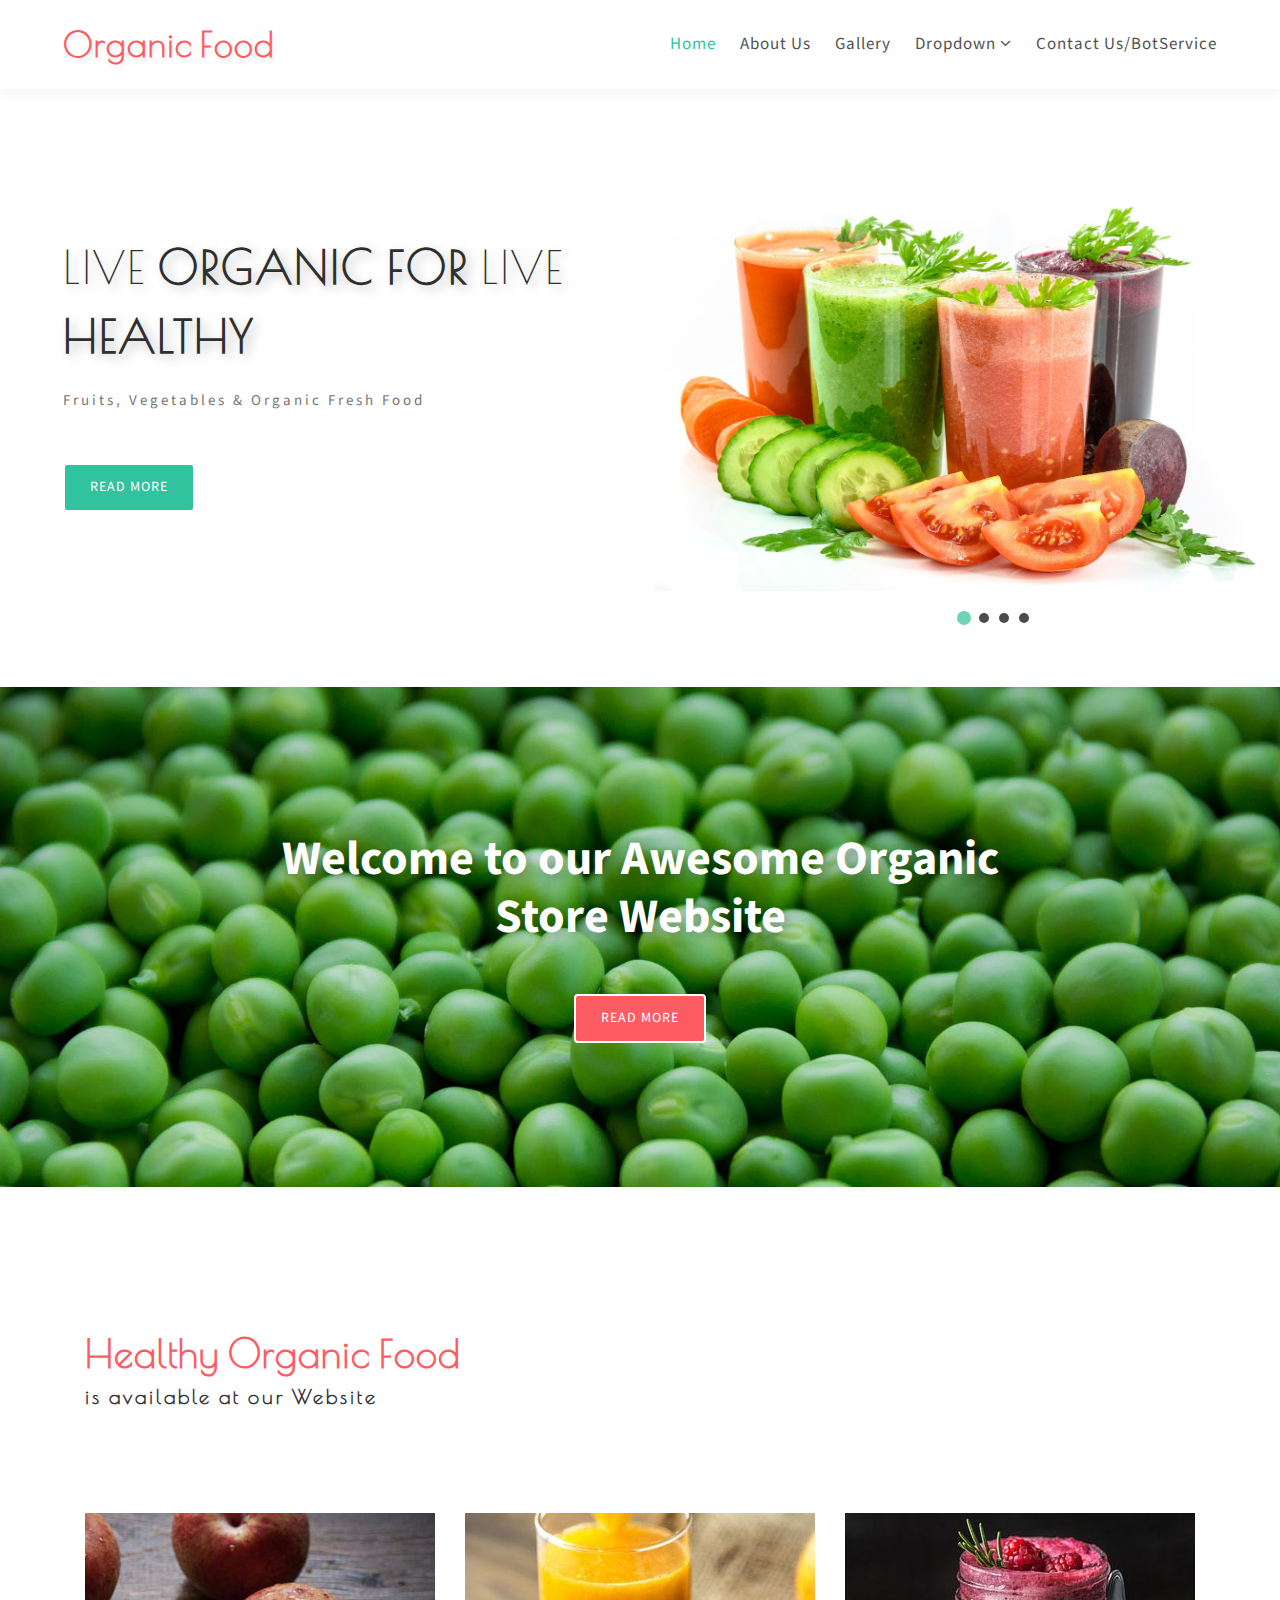
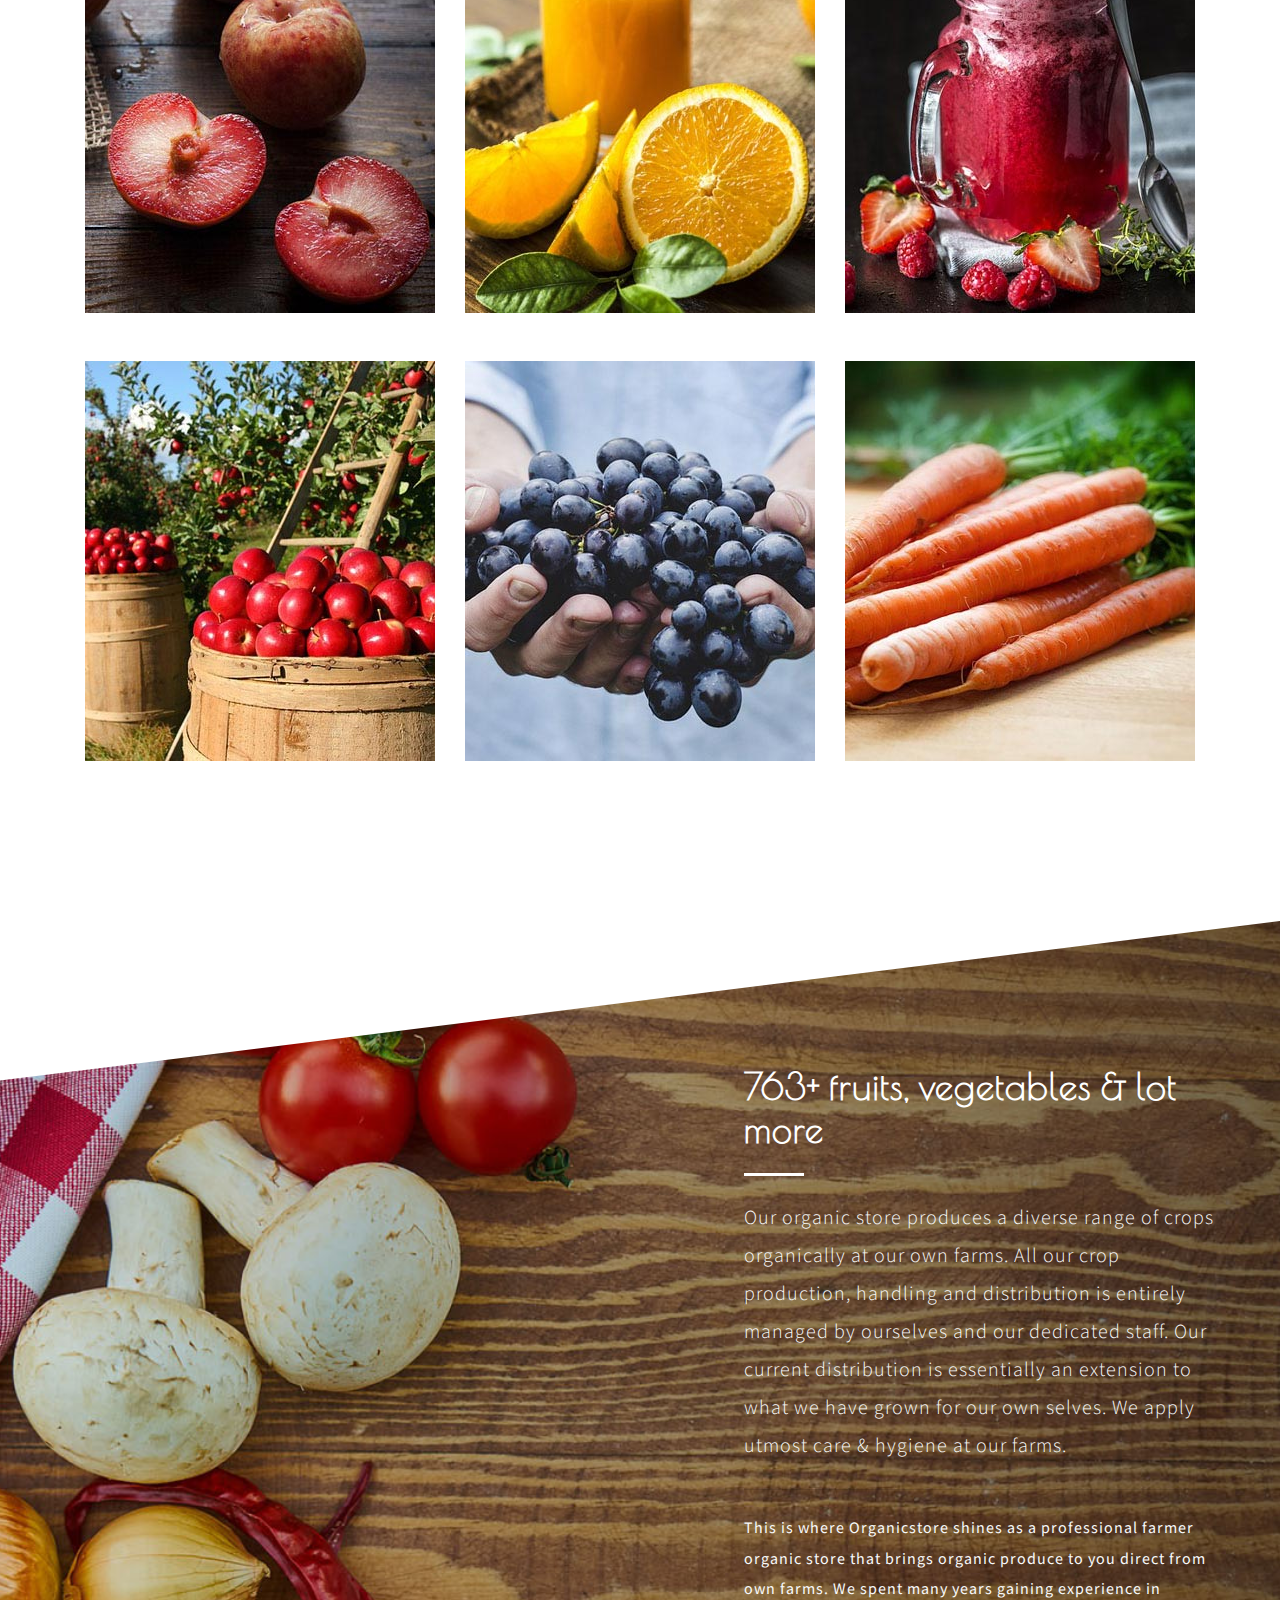
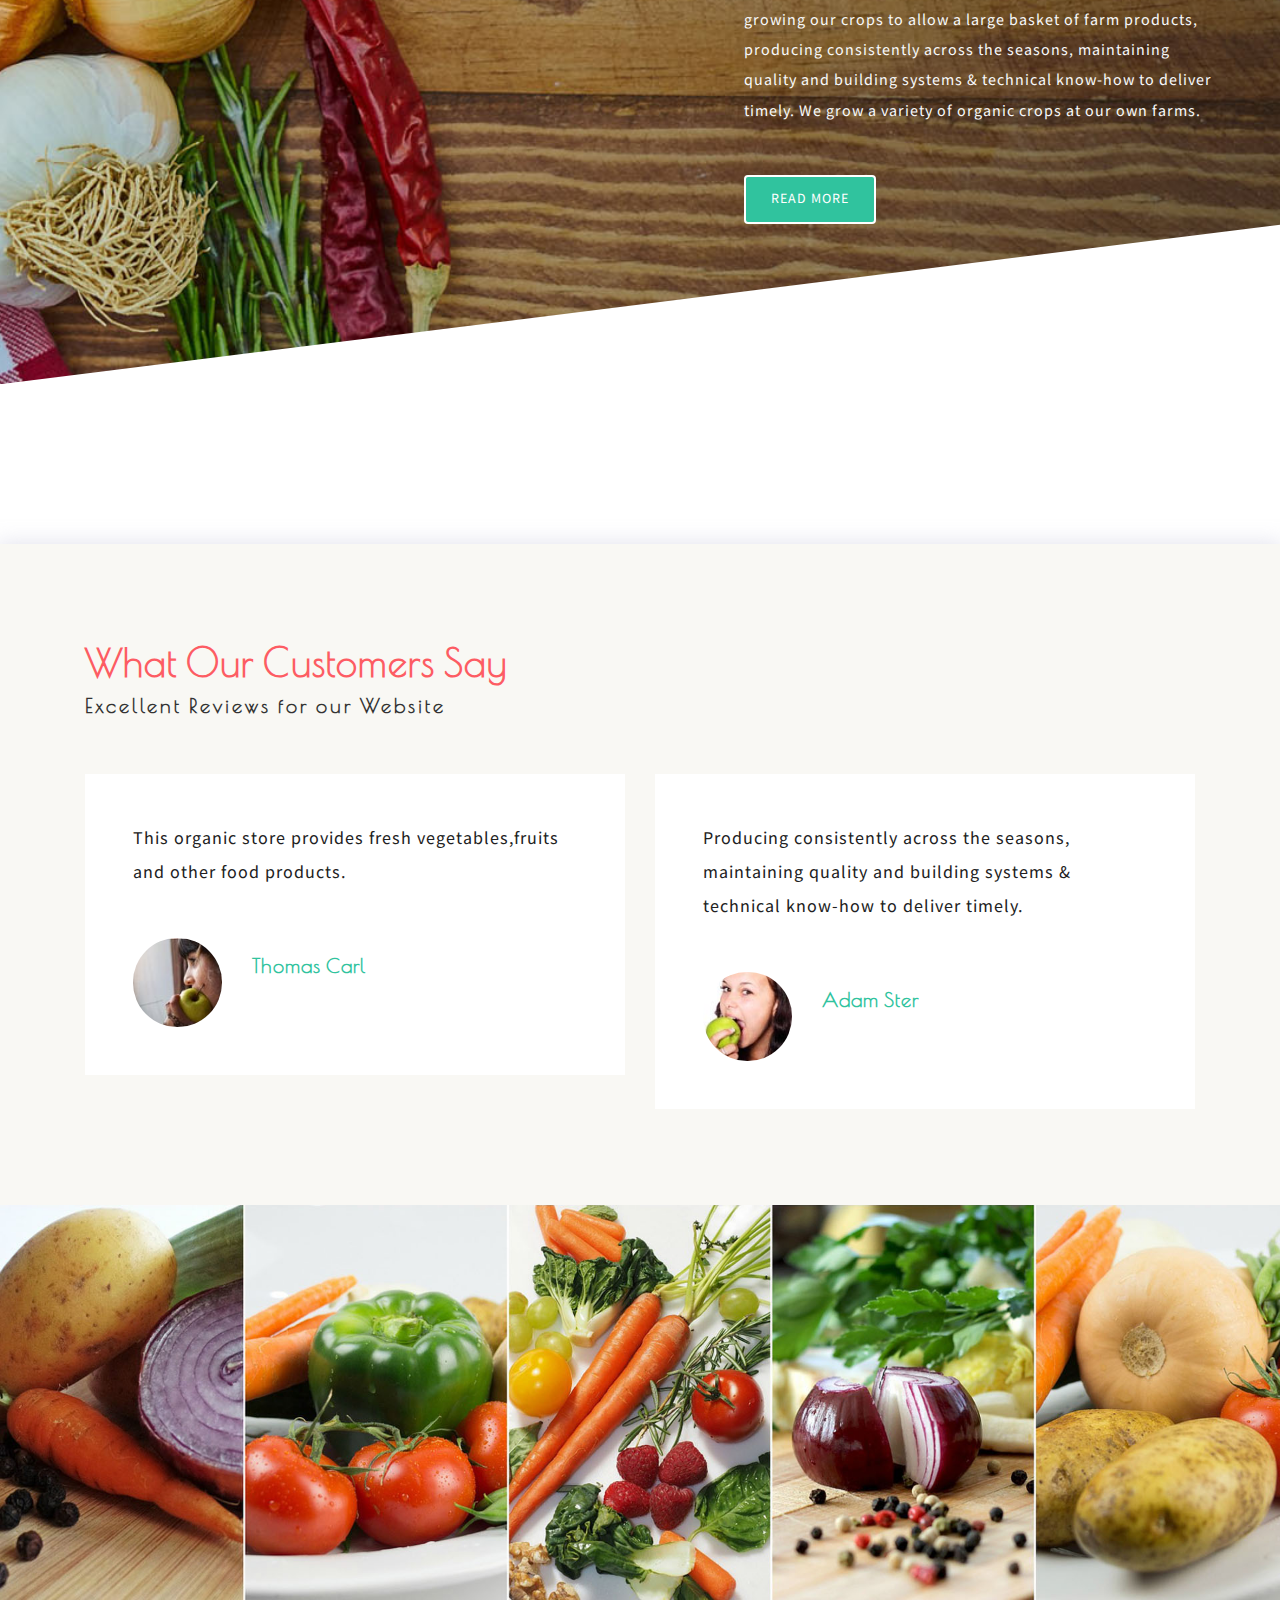
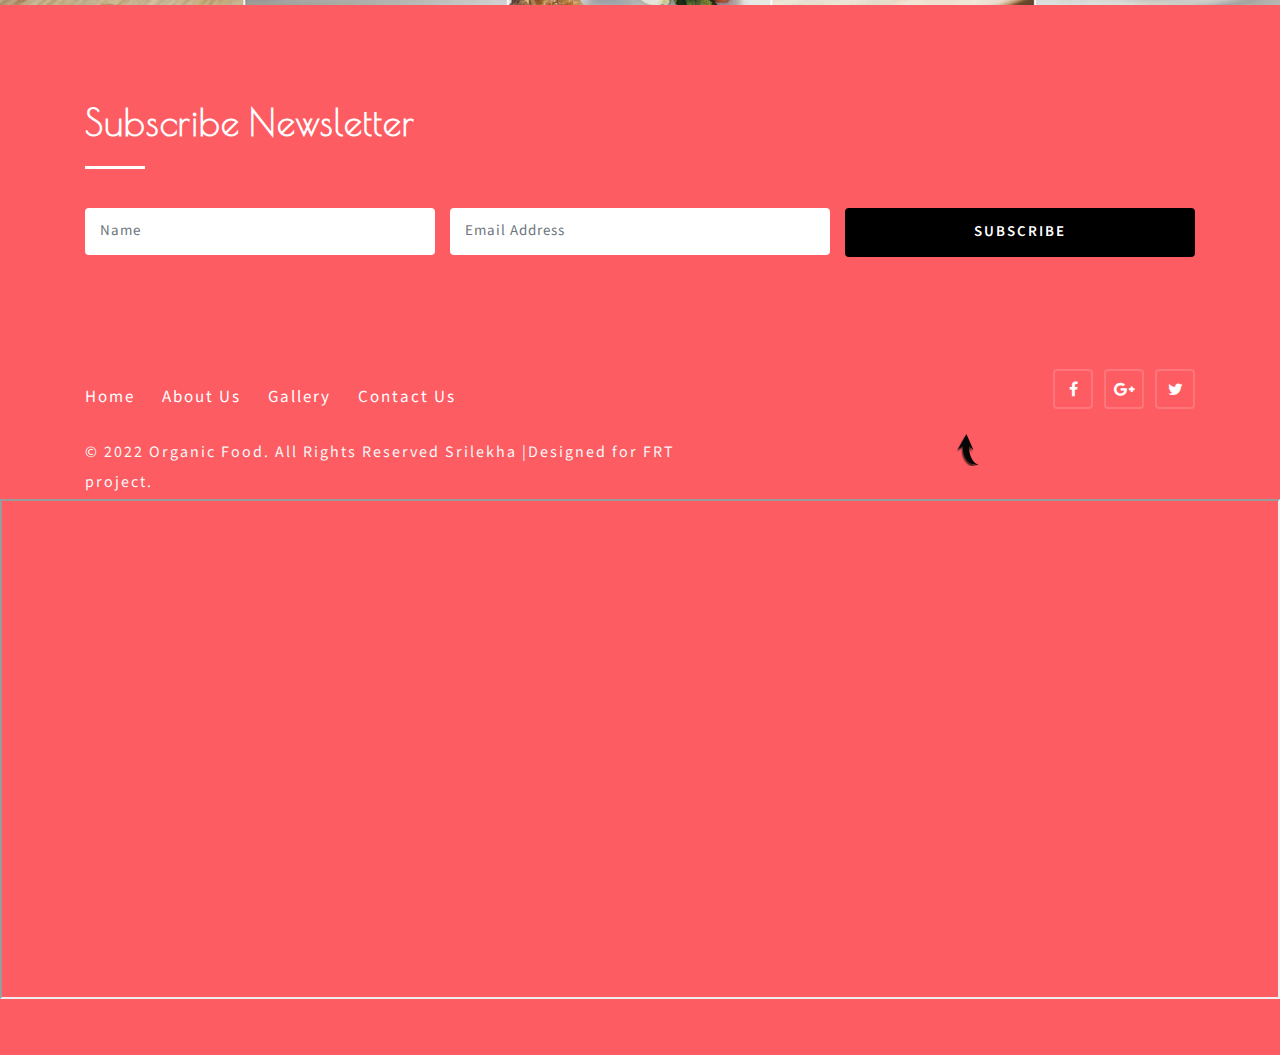
<file: index.html>
<!DOCTYPE html>
<html lang="zxx">

<head>
	<title>Organic Store-Health CO</title>
	<!-- Meta tag Keywords -->
	<meta name="viewport" content="width=device-width, initial-scale=1">
	<meta charset="UTF-8" />
	<meta name="keywords" content="Organic Food Responsive web template, Bootstrap Web Templates, Flat Web Templates, Android Compatible web template, Smartphone Compatible web template, free webdesigns for Nokia, Samsung, LG, SonyEricsson, Motorola web design" />
	<script>
		addEventListener("load", function () {
			setTimeout(hideURLbar, 0);
		}, false);

		function hideURLbar() {
			window.scrollTo(0, 1);
		}
	</script>
	<!-- //Meta tag Keywords -->

	<!-- Custom-Files -->
	<link rel="stylesheet" href="css/bootstrap.css">
	<!-- Bootstrap-Core-CSS -->
	<link href="css/css_slider.css" type="text/css" rel="stylesheet" media="all">
	<!-- banner slider -->
	<link rel="stylesheet" href="css/style.css" type="text/css" media="all" />
	<!-- Style-CSS -->
	<link href="css/font-awesome.min.css" rel="stylesheet">
	<!-- Font-Awesome-Icons-CSS -->
	<!-- //Custom-Files -->

	<!-- Web-Fonts -->
	<link href="//fonts.googleapis.com/css?family=Poiret+One&amp;subset=cyrillic,latin-ext" rel="stylesheet">
	<link href="//fonts.googleapis.com/css?family=Mada:200,300,400,500,600,700,900&amp;subset=arabic" rel="stylesheet">
	<!-- //Web-Fonts -->
</head>

<body>
	<!-- main banner -->
	<div class="main-top" id="home">
		<!-- header -->
		<header>
			<div class="container-fluid">
				<div class="header d-md-flex justify-content-between align-items-center py-sm-4 py-3 px-xl-5 px-lg-3 px-2">
					<!-- logo -->
					<div id="logo">
						<h1><a class="" href="index.html">Organic Food</a></h1>
					</div>
					<!-- //logo -->
					<!-- nav -->
					<div class="nav_w3ls">
						<nav>
							<label for="drop" class="toggle toogle-2">Menu</label>
							<input type="checkbox" id="drop" />
							<ul class="menu">
								<li class="active"><a href="index.html">Home</a></li>
								<li class="mx-lg-4 mx-md-3 my-md-0 my-2"><a href="about.html">About Us</a></li>
								<li><a href="gallery.html">Gallery</a></li>

								<li class="mx-lg-4 mx-md-3 my-md-0 my-2">
									<!-- First Tier Drop Down -->
									<label for="drop-2" class="toggle">Dropdown <span class="fa fa-angle-down" aria-hidden="true"></span>
									</label>
									<a href="#">Dropdown <span class="fa fa-angle-down" aria-hidden="true"></span></a>
									<input type="checkbox" id="drop-2" />
									<ul>
										<li><a href="#best" class="drop-text">Healthy Food</a></li>
										<li><a href="about.html" class="drop-text">Farmers</a></li>
										<li><a href="#testi" class="drop-text">Testimonials</a></li>
										<li><a href="#newsletter" class="drop-text">Newsletter</a></li>
									</ul>
								</li>
								<li><a href="contact.html">Contact Us</a></li>
								<li><a href="Bot.html"> /BotService</a></li>

							</ul>
						</nav>
					</div>
					<!-- //nav -->
				</div>
			</div>
		</header>
		<!-- //header -->

		<!-- banner -->
		<div class="main-w3pvt">
			<div class="container-fluid">
				<div class="row">
					<div class="col-lg-6 style-banner">
						<div class="style-banner-inner">
							<h3 class="font-weight-bold text-uppercase"><span class="font-weight-normal">Live</span> Organic for <span class="font-weight-normal">Live</span>
								Healthy </h3>
							<p class="mt-3">Fruits, Vegetables & Organic Fresh Food</p>
							<a href="about.html" class="btn button-style mt-sm-5 mt-4">Read More</a>
						</div>
					</div>
					<div class="col-lg-6 img-banner-w3 text-center">
						<div class="csslider infinity" id="slider1">
							<input type="radio" name="slides" checked="checked" id="slides_1" />
							<input type="radio" name="slides" id="slides_2" />
							<input type="radio" name="slides" id="slides_3" />
							<input type="radio" name="slides" id="slides_4" />
							<ul class="banner_slide_bg">
								<li>
									<img src="images/1.jpg" alt="" class="img-fluid">
								</li>
								<li>
									<img src="images/2.jpg" alt="" class="img-fluid">
								</li>
								<li>
									<img src="images/3.jpg" alt="" class="img-fluid">
								</li>
								<li>
									<img src="images/4.jpg" alt="" class="img-fluid">
								</li>
							</ul>
							<div class="navigation">
								<div>
									<label for="slides_1"></label>
									<label for="slides_2"></label>
									<label for="slides_3"></label>
									<label for="slides_4"></label>
								</div>
							</div>
						</div>
					</div>
				</div>
			</div>
		</div>
		<!-- //banner -->
	</div>
	<!-- //main -->

	<!-- about -->
	<div class="about py-5">
		<div class="container py-xl-5 py-lg-3">
			<div class="welcome-left text-center py-md-5 py-sm-3">
				<h3>Welcome to our Awesome Organic Store Website</h3>
				<a href="about.html" class="btn button-style button-style-2 mt-sm-5 mt-4">Read More</a>
			</div>
		</div>
	</div>
	<!-- //about -->

	<!-- best food  -->
	<section class="py-5 team-w3ls" id="best">
		<div class="container py-xl-5 py-lg-3">
			<h3 class="title-w3 pt-sm-5 mb-5 text-wh font-weight-bold">Healthy Organic Food
				<span>is available at our Website</span></h3>
			<div class="d-flex team-w3ls-row pt-xl-5 pt-md-3">
				<div class="col-lg-4 col-sm-6">
					<div class="box20">
						<img src="images/d1.jpg" alt="" class="img-fluid" />
						<div class="box-content">
							<h3 class="title">Plums</h3>
							<span class="post">Organic Food</span>
						</div>
					</div>
				</div>
				<div class="col-lg-4 col-sm-6 my-sm-0 my-4">
					<div class="box20 active">
						<img src="images/d6.jpg" alt="" class="img-fluid" />
						<div class="box-content active">
							<h3 class="title">Oranges</h3>
							<span class="post">Organic Food</span>
						</div>
					</div>
				</div>
				<div class="col-lg-4 col-sm-6 mt-lg-0 mt-sm-4 mx-auto">
					<div class="box20">
						<img src="images/d5.jpg" alt="" class="img-fluid" />
						<div class="box-content">
							<h3 class="title">Berries</h3>
							<span class="post">Organic Food</span>
						</div>
					</div>
				</div>
			</div>
			<div class="d-flex team-w3ls-row pt-lg-5 mt-lg-0 mt-4">
				<div class="col-lg-4 col-sm-6">
					<div class="box20">
						<img src="images/d4.jpg" alt="" class="img-fluid" />
						<div class="box-content">
							<h3 class="title">Apples</h3>
							<span class="post">Organic Food</span>
						</div>
					</div>
				</div>
				<div class="col-lg-4 col-sm-6 mt-sm-0 mt-4">
					<div class="box20">
						<img src="images/d3.jpg" alt="" class="img-fluid" />
						<div class="box-content">
							<h3 class="title">Grapes</h3>
							<span class="post">Organic Food</span>
						</div>
					</div>
				</div>
				<div class="col-lg-4 col-sm-6 mt-lg-0 mt-4 mx-auto">
					<div class="box20">
						<img src="images/d2.jpg" alt="" class="img-fluid" />
						<div class="box-content">
							<h3 class="title">Carrots</h3>
							<span class="post">Organic Food</span>
						</div>
					</div>
				</div>
			</div>
		</div>
	</section>
	<!-- //best food  -->

	<!-- middle -->
	<section class="what-w3ls">
		<div class="container-fluid py-xl-5 py-lg-3">
			<div class="offset-xl-7 offset-lg-6 offset-md-4 offset-sm-2">
				<div class="grids-whtas pr-xl-5">
					<h3 class="tittle text-wh mb-5 font-weight-bold">763+ fruits, vegetables & lot more</h3>
					<p class="lead text-li">Our organic store produces a diverse range of crops organically at our own farms. 
						All our crop production, handling and distribution is entirely managed by ourselves and our dedicated staff. 
						Our current distribution is essentially an extension to what we have grown for our own selves.
						We apply utmost care & hygiene at our farms. 
					</p>
					<hr class="my-4">
					<p class="text-li">This is where Organicstore shines as a professional farmer organic store that brings organic produce to you direct from own farms. 
						We spent many years gaining experience in growing our crops to allow a large basket of farm products,
						 producing consistently across the seasons, maintaining quality and building systems & technical know-how to deliver timely. 
						 We grow a variety of organic crops at our own farms.

						
						</p>
					<a href="about.html" class="btn button-style mt-sm-5 mt-4">Read More</a>
				</div>
			</div>
		</div>
	</section>
	<!-- //middle -->

	<!-- testimonials -->
	<div class="testimonials py-5" id="testi">
		<div class="container py-xl-5 py-lg-3">
			<h3 class="title-w3 mb-5 text-wh font-weight-bold">What Our Customers Say
				<span>Excellent Reviews for our Website</span>
			</h3>
			<div class="carousel-inner">
				<div class="row">
					<div class="col-lg-6 w3_testimonials_grid">
						<div class="bg-wh p-sm-5 p-4">
							<p class="sub-test-w3ls">This organic store provides fresh vegetables,fruits and other food products.

							</p>
							<div class="row mt-5">
								<div class="col-3 testi-img-res">
									<img src="images/te1.jpg" alt=" " class="img-fluid" />
								</div>
								<div class="col-9 w3_testi_grid mt-xl-3 mt-lg-2 mt-md-4 mt-2">
									<h5 class="mb-2">Thomas Carl</h5>
								</div>
							</div>
						</div>
					</div>
					<div class="col-lg-6 w3_testimonials_grid mt-lg-0 mt-4">
						<div class="bg-wh p-sm-5 p-4">
							<p class="sub-test-w3ls">Producing consistently across the seasons, maintaining quality and building systems & technical know-how to deliver timely.

							</p>
							<div class="row mt-5">
								<div class="col-3 testi-img-res">
									<img src="images/te2.jpg" alt=" " class="img-fluid" />
								</div>
								<div class="col-9 w3_testi_grid  mt-xl-3 mt-lg-2 mt-md-4 mt-2">
									<h5 class="mb-2">Adam Ster</h5>
								</div>
							</div>
						</div>
					</div>
				</div>
			</div>
		</div>
	</div>
	<!-- //testimonials -->

	<!-- slides images -->
	<div class="slide-imaes">

	</div>
	<!-- //slides images -->

	<!-- footer -->
	<footer class="py-5">
		<div class="container pt-xl-5 pt-lg-3">
			<!-- newsletter -->
			<div class="newsletter_right_w3w3pvt-lau pb-md-5 pb-3" id="newsletter">
				<h2 class="tittle text-wh mb-5 font-weight-bold">Subscribe Newsletter</h2>
				<div class="n-right-w3ls pt-3">
					<form action="#" method="post">
						<div class="row">
							<div class="col-md-4 form-group">
								<input class="form-control" type="text" name="Name" placeholder="Name" required="">
							</div>
							<div class="col-md-4 form-group px-md-0">
								<input class="form-control" type="email" name="Email" placeholder="Email Address" required="">
							</div>
							<div class="col-md-4 form-group mt-md-0 mt-3">
								<button class="form-control btn text-uppercase" type="submit">Subscribe</button>
							</div>
						</div>
					</form>
				</div>
			</div>
			<!-- //newsletter -->
			<!-- footer bottom -->
			<div class="row pt-xl-5 pt-lg-3">
				<!-- button -->
				<div class="col-lg-5 col-md-7 w3l-footer mt-lg-3 text-md-left text-center">
					<ul class="list-unstyled footer-nav-wthree">
						<li class="mr-4">
							<a href="index.html" class="active">Home</a>
						</li>
						<li class="mr-4">
							<a class="" href="about.html">About Us</a>
						</li>
						<li class="mr-4">
							<a class="" href="gallery.html">Gallery</a>
						</li>
						<li>
							<a class="" href="contact.html">Contact Us</a>
						</li>
					</ul>
				</div>
				<!-- //button -->
				<!-- social icons -->
				<div class="col-lg-7 col-md-5 w3social-icons text-md-right text-center mt-md-0 mt-3">
					<ul>
						<li>
							<a href="#" class="rounded-circle">
								<i class="fa fa-facebook-f"></i>
							</a>
						</li>
						<li class="px-2">
							<a href="#" class="rounded-circle">
								<i class="fa fa-google-plus"></i>
							</a>
						</li>
						<li>
							<a href="#" class="rounded-circle">
								<i class="fa fa-twitter"></i>
							</a>
						</li>
					</ul>
				</div>
				<!-- //social icons -->
			</div>
			<!-- //footer bottom -->
			<!-- copyright -->
			<div class="row pt-lg-4 pt-3 text-md-left text-center">
				<p class="col-xl-7 col-lg-8 copy-right-grids mt-lg-1">© 2022 Organic Food. All Rights Reserved Srilekha |Designed for FRT project.
				</p>
				<div class="col-xl-5 col-lg-4 text-center mt-lg-0 mt-4">
					<a href="#home" class="move-top"></a>
				</div>
			</div>
			<!-- //copyright -->
		</div>
		<iframe src='https://webchat.botframework.com/embed/healthbot-zpfq8e2?s=GLxOUhtizEk.f8_DGX3cs9cPX-lqq_8VVPSCjPvJtC1Gx66XnPoSF4E'  style='min-width: 400px; width: 100%; min-height: 500px;'></iframe>
	</footer>
	<!-- //footer -->

</body>

</html>
</file>
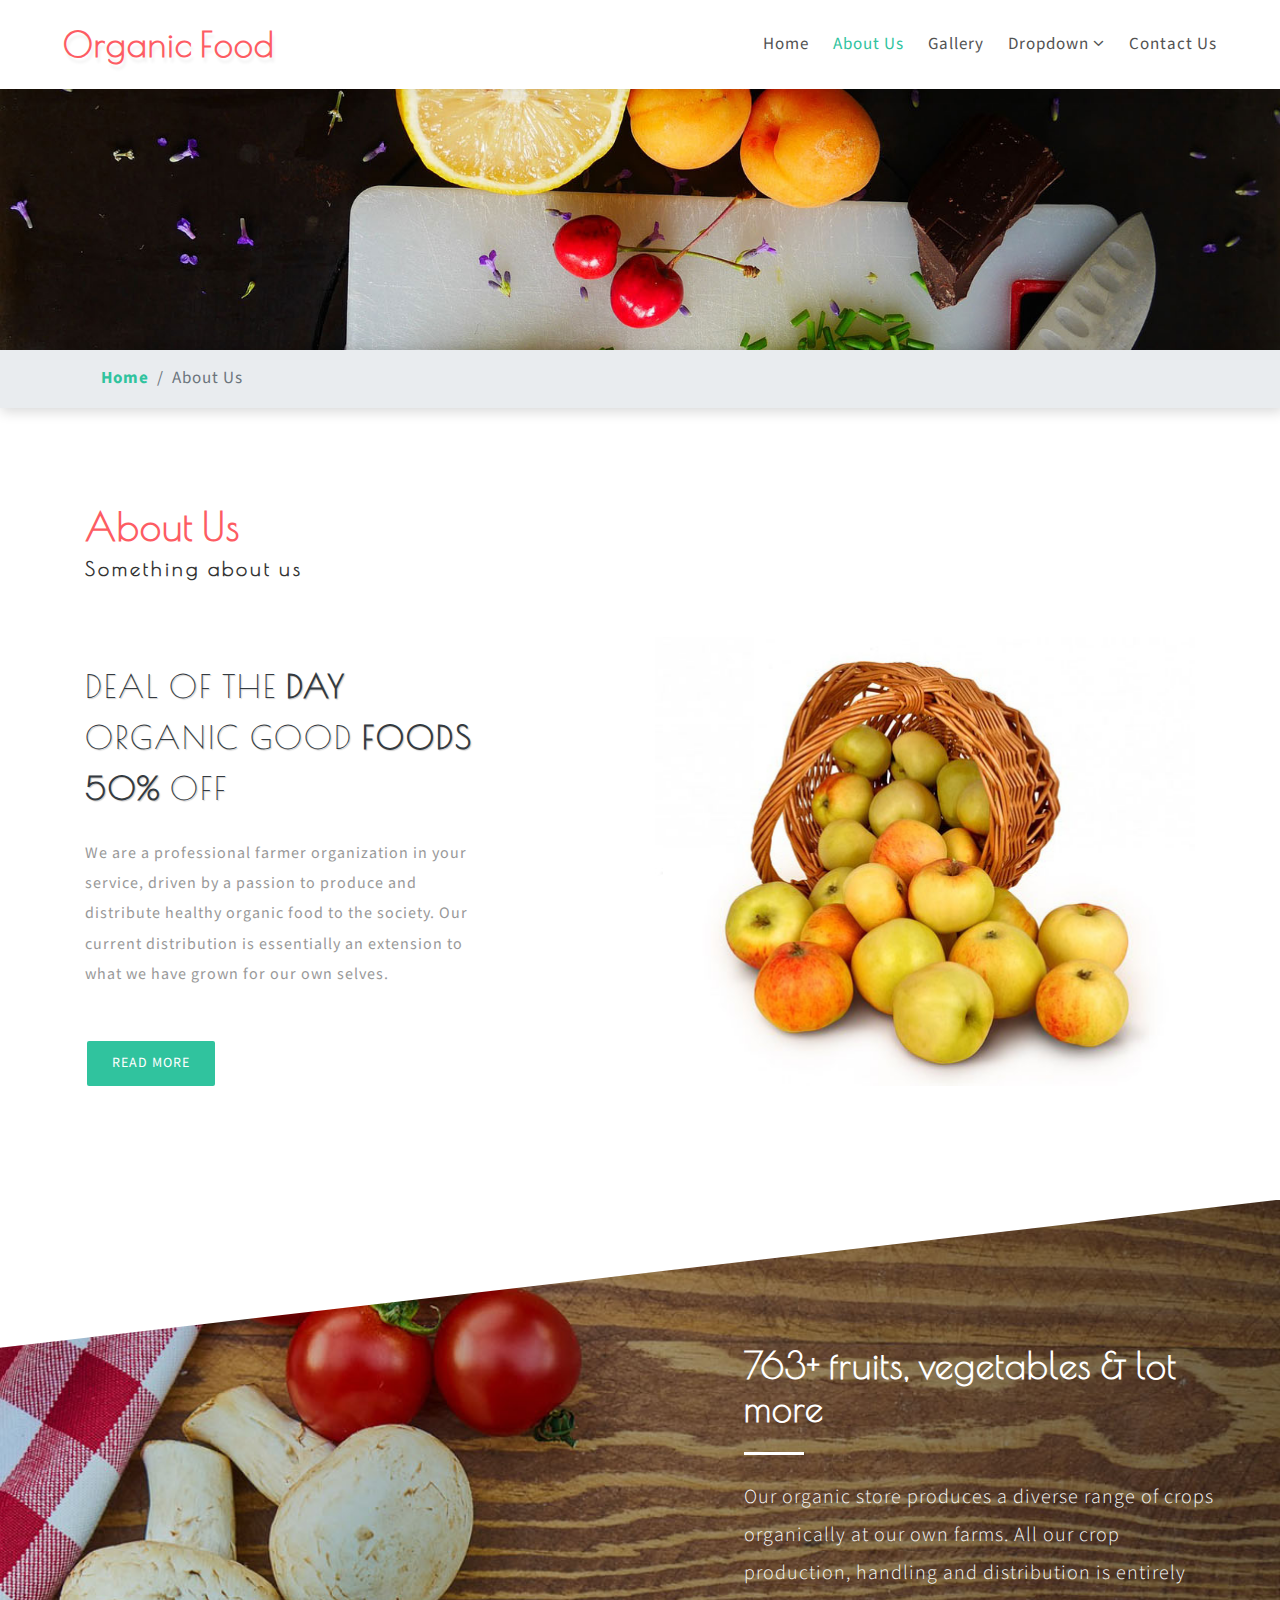
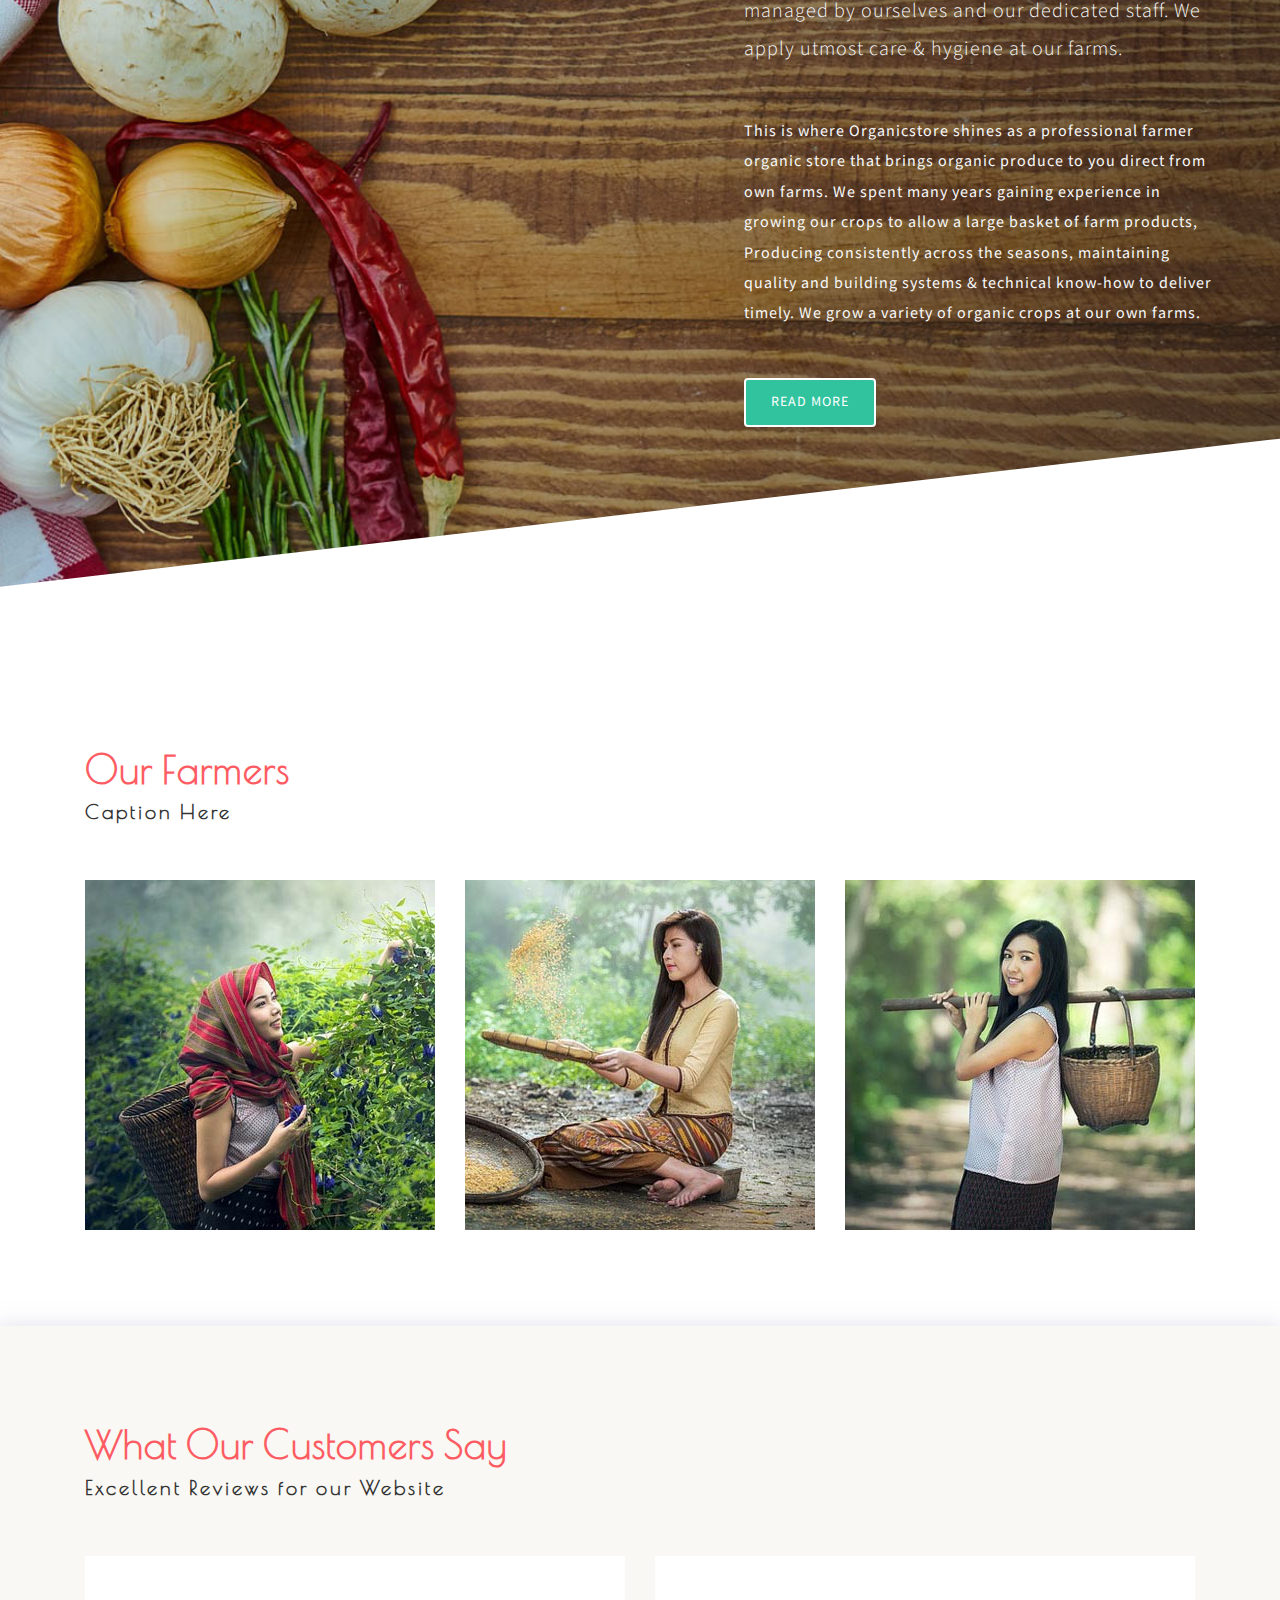
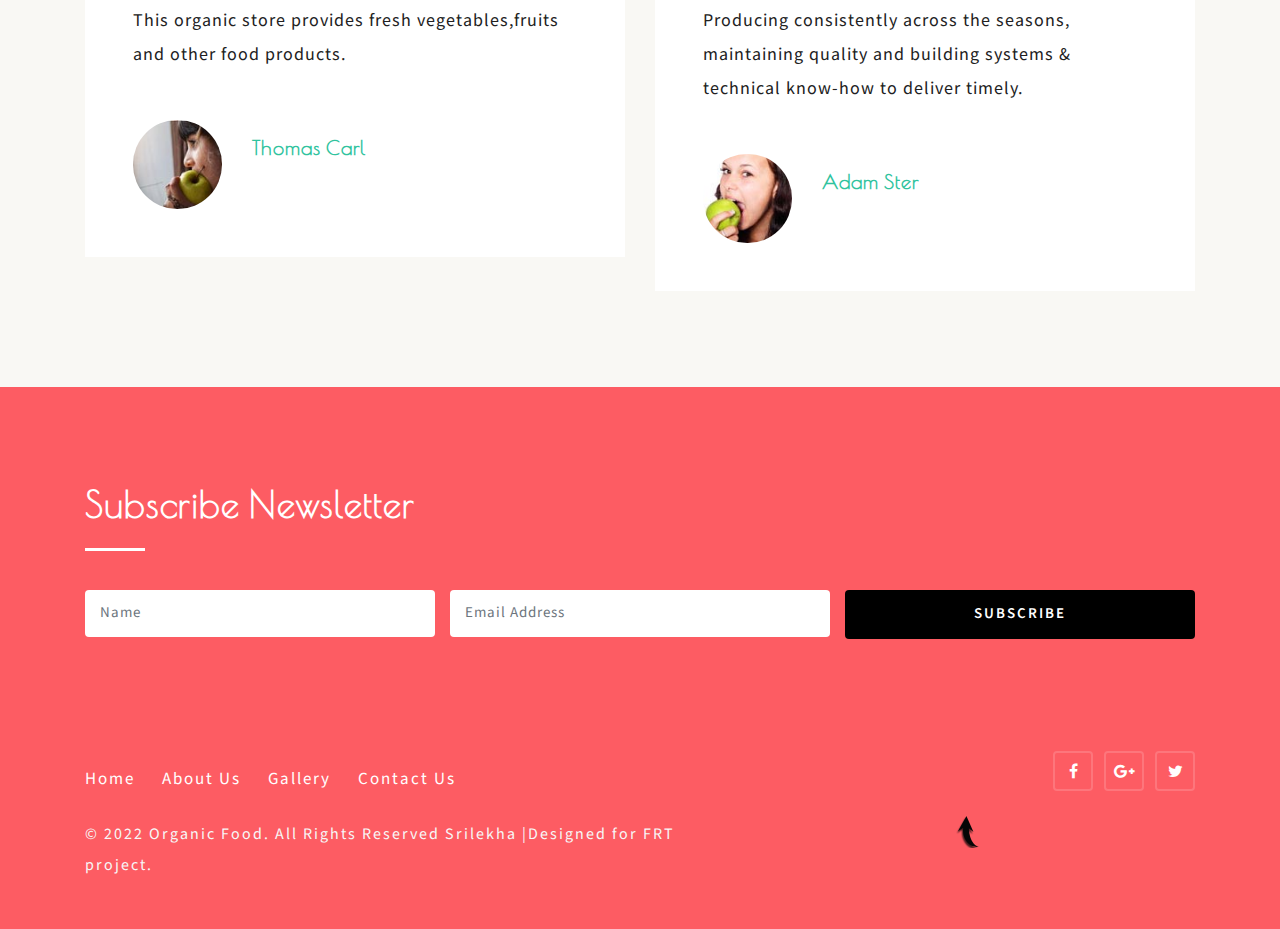
<file: about.html>
<!DOCTYPE html>
<html lang="zxx">

<head>
	<title>Organic Store-Health CO</title>
	<!-- Meta tag Keywords -->
	<meta name="viewport" content="width=device-width, initial-scale=1">
	<meta charset="UTF-8" />
	<meta name="keywords" content="Organic Food Responsive web template, Bootstrap Web Templates, Flat Web Templates, Android Compatible web template, Smartphone Compatible web template, free webdesigns for Nokia, Samsung, LG, SonyEricsson, Motorola web design" />
	<script>
		addEventListener("load", function () {
			setTimeout(hideURLbar, 0);
		}, false);

		function hideURLbar() {
			window.scrollTo(0, 1);
		}
	</script>
	<!-- //Meta tag Keywords -->

	<!-- Custom-Files -->
	<link rel="stylesheet" href="css/bootstrap.css">
	<!-- Bootstrap-Core-CSS -->
	<link rel="stylesheet" href="css/style.css" type="text/css" media="all" />
	<!-- Style-CSS -->
	<link href="css/font-awesome.min.css" rel="stylesheet">
	<!-- Font-Awesome-Icons-CSS -->
	<!-- //Custom-Files -->

	<!-- Web-Fonts -->
	<link href="//fonts.googleapis.com/css?family=Poiret+One&amp;subset=cyrillic,latin-ext" rel="stylesheet">
	<link href="//fonts.googleapis.com/css?family=Mada:200,300,400,500,600,700,900&amp;subset=arabic" rel="stylesheet">
	<!-- //Web-Fonts -->
</head>

<body>
	<!-- main -->
	<div class="main-banner-2" id="home">
		<!-- header -->
		<header>
			<div class="container-fluid">
				<div class="header d-md-flex justify-content-between align-items-center py-sm-4 py-3 px-xl-5 px-lg-3 px-2">
					<!-- logo -->
					<div id="logo">
						<h1><a class="" href="index.html">Organic Food</a></h1>
					</div>
					<!-- //logo -->
					<!-- nav -->
					<div class="nav_w3ls">
						<nav>
							<label for="drop" class="toggle toogle-2">Menu</label>
							<input type="checkbox" id="drop" />
							<ul class="menu">
								<li><a href="index.html">Home</a></li>
								<li class="active mx-lg-4 mx-md-3 my-md-0 my-2"><a href="about.html">About Us</a></li>
								<li><a href="gallery.html">Gallery</a></li>
								<li class="mx-lg-4 mx-md-3 my-md-0 my-2">
									<!-- First Tier Drop Down -->
									<label for="drop-2" class="toggle">Dropdown <span class="fa fa-angle-down" aria-hidden="true"></span>
									</label>
									<a href="#">Dropdown <span class="fa fa-angle-down" aria-hidden="true"></span></a>
									<input type="checkbox" id="drop-2" />
									<ul>
										<li><a href="index.html" class="drop-text">Healthy Food</a></li>
										<li><a href="#farmer" class="drop-text">Farmers</a></li>
										<li><a href="#testi" class="drop-text">Testimonials</a></li>
										<li><a href="#newsletter" class="drop-text">Newsletter</a></li>
									</ul>
								</li>
								<li><a href="contact.html">Contact Us</a></li>
							</ul>
						</nav>
					</div>
					<!-- //nav -->
				</div>
			</div>
		</header>
		<!-- //header -->
	</div>
	<!-- //main -->
	<!-- page details -->
	<div class="breadcrumb-w3ls py-1">
		<div class="container">
			<ol class="breadcrumb m-0">
				<li class="breadcrumb-item">
					<a href="index.html">Home</a>
				</li>
				<li class="breadcrumb-item active" aria-current="page">About Us</li>
			</ol>
		</div>
	</div>
	<!-- //page details -->

	<!-- about  -->
	<section class="about-inner py-5">
		<div class="container pt-xl-5 pt-lg-3">
			<h3 class="title-w3 mb-5 font-weight-bold">About Us <span>Something about us</span></h3>
			<div class="row">
				<div class="col-lg-6 w3lsits_works-grid mt-xl-4">
					<div class="wthree-bottom">
						<h6 class="subheading-w3ls text-uppercase text-dark mb-4">DEAL OF THE <span class="font-weight-bold">DAY</span>
							organic good <span class="font-weight-bold">foods 50%</span> off</h6>
						<p>We are a professional farmer organization in your service, 
							driven by a passion to produce and distribute healthy organic food to the society.
							Our current distribution is essentially an extension to what we have grown for our own selves.

						</p>
						<a href="about.html" class="btn button-style mt-sm-5 mt-4">Read More</a>
					</div>
				</div>
				<div class="col-lg-6 w3lsits_works-grid1 mt-lg-0 mt-sm-5 mt-4">
					<img src="images/about.jpg" alt="" class="img-fluid" />
				</div>
			</div>
		</div>
	</section>
	<!-- //about -->

	<!-- middle -->
	<section class="what-w3ls">
		<div class="container-fluid py-xl-5 py-lg-3">
			<div class="offset-xl-7 offset-lg-6 offset-md-4 offset-sm-2">
				<div class="grids-whtas pr-xl-5">
					<h3 class="tittle text-wh mb-5 font-weight-bold">763+ fruits, vegetables & lot more</h3>
					<p class="lead text-li">Our organic store produces a diverse range of crops organically at our own farms.
						 All our crop production, handling and distribution is entirely managed by ourselves and our dedicated staff.
						  We apply utmost care & hygiene at our farms.
					</p>
					<hr class="my-4">
					<p class="text-li">This is where Organicstore shines as a professional farmer organic store that brings organic produce to you direct from own farms.
						 We spent many years gaining experience in growing our crops to allow a large basket of farm products,
						 Producing consistently across the seasons, maintaining quality and building systems & technical know-how to deliver timely.
						 We grow a variety of organic crops at our own farms.
					</p>
					<a href="about.html" class="btn button-style mt-sm-5 mt-4">Read More</a>
				</div>
			</div>
		</div>
	</section>
	<!-- //middle -->

	<!-- team -->
	<section class="team pb-5" id="farmer">
		<div class="container pb-xl-5 pb-lg-3">
			<h3 class="title-w3 mb-5 font-weight-bold">Our Farmers <span>Caption Here</span></h3>
			<div class="row inner-sec-w3layouts-w3pvt-lauinfo">
				<div class="col-md-4 team-grids text-center">
					<img src="images/team1.jpg" class="img-fluid" alt="">
					<div class="team-info">
						<div class="caption mb-3">
							<h4>John Doe</h4>
						</div>
						<div class="social-icons-section">
							<a class="fac" href="#">
								<i class="fa fa-facebook"></i>
							</a>
							<a class="twitter mx-2" href="#">
								<i class="fa fa-twitter"></i>
							</a>
							<a class="google" href="#">
								<i class="fa fa-google-plus"></i>
							</a>
						</div>
					</div>
				</div>
				<div class="col-md-4 team-grids my-md-0 my-4 text-center">
					<img src="images/team3.jpg" class="img-fluid" alt="">
					<div class="team-info">
						<div class="caption mb-3">
							<h4>Adam Ster</h4>
						</div>
						<div class="social-icons-section">
							<a class="fac" href="#">
								<i class="fa fa-facebook"></i>
							</a>
							<a class="twitter mx-2" href="#">
								<i class="fa fa-twitter"></i>
							</a>
							<a class="google" href="#">
								<i class="fa fa-google-plus"></i>
							</a>
						</div>
					</div>
				</div>
				<div class="col-md-4 team-grids text-center">
					<img src="images/team2.jpg" class="img-fluid" alt="">
					<div class="team-info">
						<div class="caption mb-3">
							<h4>Chris Tina</h4>
						</div>
						<div class="social-icons-section">
							<a class="fac" href="#">
								<i class="fa fa-facebook"></i>
							</a>
							<a class="twitter mx-2" href="#">
								<i class="fa fa-twitter"></i>
							</a>
							<a class="google" href="#">
								<i class="fa fa-google-plus"></i>
							</a>
						</div>
					</div>
				</div>
			</div>
		</div>
	</section>
	<!-- team -->

	<!-- testimonials -->
	<div class="testimonials py-5" id="testi">
		<div class="container py-xl-5 py-lg-3">
			<h3 class="title-w3 mb-5 text-wh font-weight-bold">What Our Customers Say
				<span>Excellent Reviews for our Website</span>
			</h3>
			<div class="carousel-inner">
				<div class="row">
					<div class="col-lg-6 w3_testimonials_grid">
						<div class="bg-wh p-sm-5 p-4">
							<p class="sub-test-w3ls">This organic store provides fresh vegetables,fruits and other food products.

							</p>
							<div class="row mt-5">
								<div class="col-3 testi-img-res">
									<img src="images/te1.jpg" alt=" " class="img-fluid" />
								</div>
								<div class="col-9 w3_testi_grid mt-xl-3 mt-lg-2 mt-md-4 mt-2">
									<h5 class="mb-2">Thomas Carl</h5>
								</div>
							</div>
						</div>
					</div>
					<div class="col-lg-6 w3_testimonials_grid mt-lg-0 mt-4">
						<div class="bg-wh p-sm-5 p-4">
							<p class="sub-test-w3ls">Producing consistently across the seasons, maintaining quality and building systems & technical know-how to deliver timely.

							</p>
							<div class="row mt-5">
								<div class="col-3 testi-img-res">
									<img src="images/te2.jpg" alt=" " class="img-fluid" />
								</div>
								<div class="col-9 w3_testi_grid  mt-xl-3 mt-lg-2 mt-md-4 mt-2">
									<h5 class="mb-2">Adam Ster</h5>
								</div>
							</div>
						</div>
					</div>
				</div>
			</div>
		</div>
	</div>
	<!-- //testimonials -->

	<!-- footer -->
	<footer class="py-5">
		<div class="container pt-xl-5 pt-lg-3">
			<!-- newsletter -->
			<div class="newsletter_right_w3w3pvt-lau pb-md-5 pb-3" id="newsletter">
				<h2 class="tittle text-wh mb-5 font-weight-bold">Subscribe Newsletter</h2>
				<div class="n-right-w3ls pt-3">
					<form action="#" method="post">
						<div class="row">
							<div class="col-md-4 form-group">
								<input class="form-control" type="text" name="Name" placeholder="Name" required="">
							</div>
							<div class="col-md-4 form-group px-md-0">
								<input class="form-control" type="email" name="Email" placeholder="Email Address" required="">
							</div>
							<div class="col-md-4 form-group mt-md-0 mt-3">
								<button class="form-control btn text-uppercase" type="submit">Subscribe</button>
							</div>
						</div>
					</form>
				</div>
			</div>
			<!-- //newsletter -->
			<!-- footer bottom -->
			<div class="row pt-xl-5 pt-lg-3">
				<!-- button -->
				<div class="col-lg-5 col-md-7 w3l-footer mt-lg-3 text-md-left text-center">
					<ul class="list-unstyled footer-nav-wthree">
						<li class="mr-4">
							<a href="index.html" class="active">Home</a>
						</li>
						<li class="mr-4">
							<a class="" href="about.html">About Us</a>
						</li>
						<li class="mr-4">
							<a class="" href="gallery.html">Gallery</a>
						</li>
						<li>
							<a class="" href="contact.html">Contact Us</a>
						</li>
					</ul>
				</div>
				<!-- //button -->
				<!-- social icons -->
				<div class="col-lg-7 col-md-5 w3social-icons text-md-right text-center mt-md-0 mt-3">
					<ul>
						<li>
							<a href="#" class="rounded-circle">
								<i class="fa fa-facebook-f"></i>
							</a>
						</li>
						<li class="px-2">
							<a href="#" class="rounded-circle">
								<i class="fa fa-google-plus"></i>
							</a>
						</li>
						<li>
							<a href="#" class="rounded-circle">
								<i class="fa fa-twitter"></i>
							</a>
						</li>
					</ul>
				</div>
				<!-- //social icons -->
			</div>
			<!-- //footer bottom -->
			<!-- copyright -->
			<div class="row pt-lg-4 pt-3 text-md-left text-center">
				<p class="col-xl-7 col-lg-8 copy-right-grids mt-lg-1">© 2022 Organic Food. All Rights Reserved Srilekha |Designed for FRT project.
					
				</p>
				<div class="col-xl-5 col-lg-4 text-center mt-lg-0 mt-4">
					<a href="#home" class="move-top"></a>
				</div>
			</div>
			<!-- //copyright -->
		</div>
	</footer>
	<!-- //footer -->

</body>

</html>
</file>
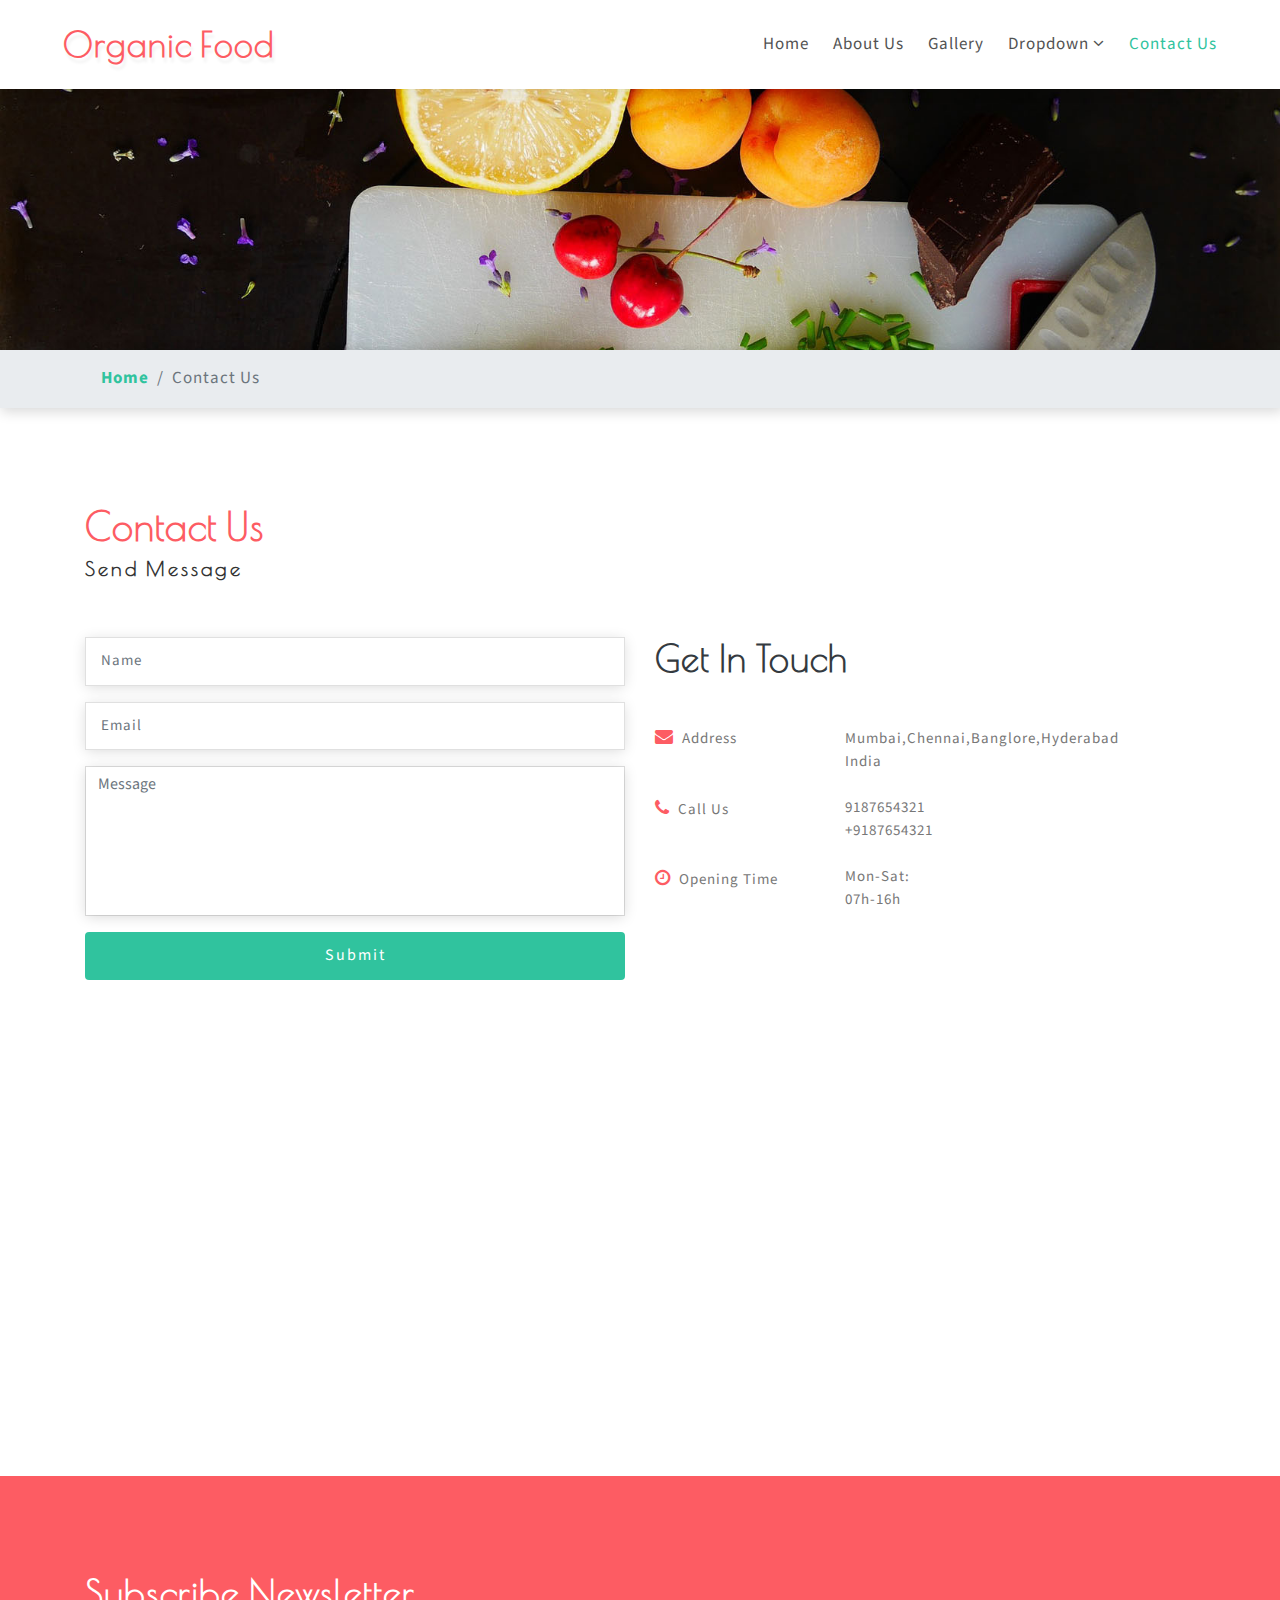
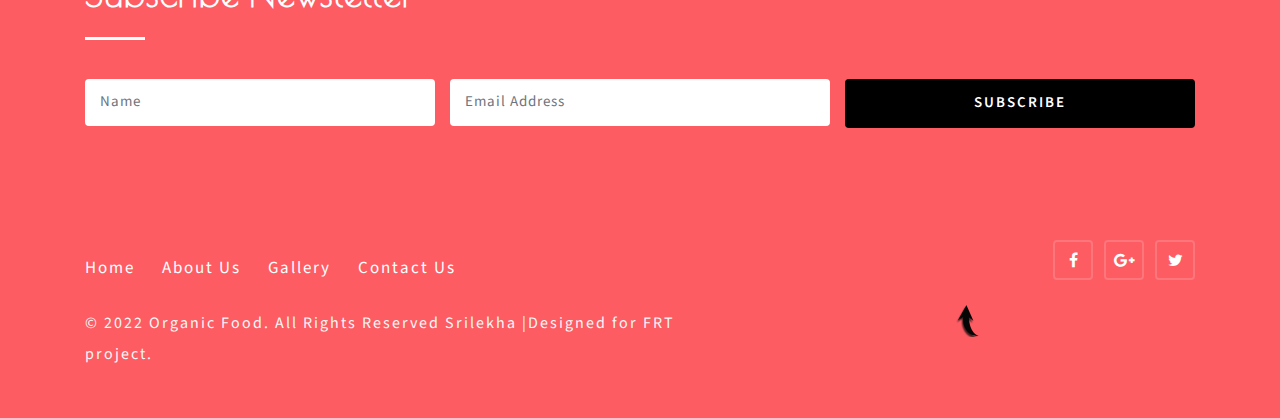
<file: contact.html>
<!DOCTYPE html>
<html lang="zxx">

<head>
	<title>Organic Store-Health CO</title>
	<!-- Meta tag Keywords -->
	<meta name="viewport" content="width=device-width, initial-scale=1">
	<meta charset="UTF-8" />
	<meta name="keywords" content="Organic Food Responsive web template, Bootstrap Web Templates, Flat Web Templates, Android Compatible web template, Smartphone Compatible web template, free webdesigns for Nokia, Samsung, LG, SonyEricsson, Motorola web design" />
	<script>
		addEventListener("load", function () {
			setTimeout(hideURLbar, 0);
		}, false);

		function hideURLbar() {
			window.scrollTo(0, 1);
		}
	</script>
	<!-- //Meta tag Keywords -->

	<!-- Custom-Files -->
	<link rel="stylesheet" href="css/bootstrap.css">
	<!-- Bootstrap-Core-CSS -->
	<link rel="stylesheet" href="css/style.css" type="text/css" media="all" />
	<!-- Style-CSS -->
	<link href="css/font-awesome.min.css" rel="stylesheet">
	<!-- Font-Awesome-Icons-CSS -->
	<!-- //Custom-Files -->

	<!-- Web-Fonts -->
	<link href="//fonts.googleapis.com/css?family=Poiret+One&amp;subset=cyrillic,latin-ext" rel="stylesheet">
	<link href="//fonts.googleapis.com/css?family=Mada:200,300,400,500,600,700,900&amp;subset=arabic" rel="stylesheet">
	<!-- //Web-Fonts -->
</head>

<body>
	<!-- main -->
	<div class="main-banner-2" id="home">
		<!-- header -->
		<header>
			<div class="container-fluid">
				<div class="header d-md-flex justify-content-between align-items-center py-sm-4 py-3 px-xl-5 px-lg-3 px-2">
					<!-- logo -->
					<div id="logo">
						<h1><a class="" href="index.html">Organic Food</a></h1>
					</div>
					<!-- //logo -->
					<!-- nav -->
					<div class="nav_w3ls">
						<nav>
							<label for="drop" class="toggle toogle-2">Menu</label>
							<input type="checkbox" id="drop" />
							<ul class="menu">
								<li><a href="index.html">Home</a></li>
								<li class="mx-lg-4 mx-md-3 my-md-0 my-2"><a href="about.html">About Us</a></li>
								<li><a href="gallery.html">Gallery</a></li>
								<li class="mx-lg-4 mx-md-3 my-md-0 my-2">
									<!-- First Tier Drop Down -->
									<label for="drop-2" class="toggle">Dropdown <span class="fa fa-angle-down" aria-hidden="true"></span>
									</label>
									<a href="#">Dropdown <span class="fa fa-angle-down" aria-hidden="true"></span></a>
									<input type="checkbox" id="drop-2" />
									<ul>
										<li><a href="index.html" class="drop-text">Healthy Food</a></li>
										<li><a href="about.html" class="drop-text">Farmers</a></li>
										<li><a href="about.html" class="drop-text">Testimonials</a></li>
										<li><a href="#newsletter" class="drop-text">Newsletter</a></li>
									</ul>
								</li>
								<li class="active"><a href="contact.html">Contact Us</a></li>
							</ul>
						</nav>
					</div>
					<!-- //nav -->
				</div>
			</div>
		</header>
		<!-- //header -->
	</div>
	<!-- //main -->
	<!-- page details -->
	<div class="breadcrumb-w3ls py-1">
		<div class="container">
			<ol class="breadcrumb m-0">
				<li class="breadcrumb-item">
					<a href="index.html">Home</a>
				</li>
				<li class="breadcrumb-item active" aria-current="page">Contact Us</li>
			</ol>
		</div>
	</div>
	<!-- //page details -->

	<!-- contact  -->
	<section class="contact py-5">
		<div class="container py-xl-5 py-lg-3">
			<h3 class="title-w3 mb-5 font-weight-bold">Contact Us <span>Send Message</span></h3>
			<div class="row">
				<!-- contact form -->
				<div class="col-lg-6 contact-us1-bottom w3layouts-w3ls">
					<form action="#" method="post">
						<div class="form-group">
							<input type="text" class="form-control" placeholder="Name" name="name" required="">
						</div>
						<div class="form-group">
							<input type="email" class="form-control" placeholder="Email" name="email" required="">
						</div>
						<div class="form-group">
							<textarea class="form-control" placeholder="Message" name="message" required=""></textarea>
						</div>
						<button type="submit" class="btn">Submit</button>
					</form>
				</div>
				<!-- //contact form -->
				<!-- contact address -->
				<div class="col-lg-6 home-radio-clock mt-lg-0 mt-5">
					<h3 class="tittle text-dark mb-5 font-weight-bold">Get In Touch</h3>
					<div class="row">
						<div class="col-4">
							<ul class="list-unstyled">
								<li><i class="fa fa-envelope mr-2" aria-hidden="true"></i>Address</li>
								<li class="my-5"><i class="fa fa-phone mr-2" aria-hidden="true"></i>Call Us</li>
								<li><i class="fa fa-clock-o mr-2" aria-hidden="true"></i>Opening Time</li>
							</ul>
						</div>
						<div class="col-8">
							<div class="home-radio-clock-right">
								<ul class="list-unstyled">
									<li>Mumbai,Chennai,Banglore,Hyderabad
										<span>India</span></li>
									<li class="my-4">9187654321
										<span>+9187654321</span>
									</li>
									<li>Mon-Sat:<span>07h-16h</span></li>
								</ul>
							</div>
						</div>
					</div>
				</div>
				<!-- //contact address -->
			</div>
		</div>
	</section>
	<!-- map -->
	<div class="map">
		<iframe src="https://www.google.com/maps/embed?pb=!1m18!1m12!1m3!1d26359195.17562375!2d-113.7156245614499!3d36.2473834534249!2m3!1f0!2f0!3f0!3m2!1i1024!2i768!4f13.1!3m3!1m2!1s0x54eab584e432360b%3A0x1c3bb99243deb742!2sUnited+States!5e0!3m2!1sen!2sin!4v1471497559566"
		 style="border:0" allowfullscreen=""></iframe>
	</div>
	<!-- //map -->
	<!-- //contact -->

	<!-- footer -->
	<footer class="py-5">
		<div class="container pt-xl-5 pt-lg-3">
			<!-- newsletter -->
			<div class="newsletter_right_w3w3pvt-lau pb-md-5 pb-3" id="newsletter">
				<h2 class="tittle text-wh mb-5 font-weight-bold">Subscribe Newsletter</h2>
				<div class="n-right-w3ls pt-3">
					<form action="#" method="post">
						<div class="row">
							<div class="col-md-4 form-group">
								<input class="form-control" type="text" name="Name" placeholder="Name" required="">
							</div>
							<div class="col-md-4 form-group px-md-0">
								<input class="form-control" type="email" name="Email" placeholder="Email Address" required="">
							</div>
							<div class="col-md-4 form-group mt-md-0 mt-3">
								<button class="form-control btn text-uppercase" type="submit">Subscribe</button>
							</div>
						</div>
					</form>
				</div>
			</div>
			<!-- //newsletter -->
			<!-- footer bottom -->
			<div class="row pt-xl-5 pt-lg-3">
				<!-- button -->
				<div class="col-lg-5 col-md-7 w3l-footer mt-lg-3 text-md-left text-center">
					<ul class="list-unstyled footer-nav-wthree">
						<li class="mr-4">
							<a href="index.html" class="active">Home</a>
						</li>
						<li class="mr-4">
							<a class="" href="about.html">About Us</a>
						</li>
						<li class="mr-4">
							<a class="" href="gallery.html">Gallery</a>
						</li>
						<li>
							<a class="" href="contact.html">Contact Us</a>
						</li>
					</ul>
				</div>
				<!-- //button -->
				<!-- social icons -->
				<div class="col-lg-7 col-md-5 w3social-icons text-md-right text-center mt-md-0 mt-3">
					<ul>
						<li>
							<a href="#" class="rounded-circle">
								<i class="fa fa-facebook-f"></i>
							</a>
						</li>
						<li class="px-2">
							<a href="#" class="rounded-circle">
								<i class="fa fa-google-plus"></i>
							</a>
						</li>
						<li>
							<a href="#" class="rounded-circle">
								<i class="fa fa-twitter"></i>
							</a>
						</li>
					</ul>
				</div>
				<!-- //social icons -->
			</div>
			<!-- //footer bottom -->
			<!-- copyright -->
			<div class="row pt-lg-4 pt-3 text-md-left text-center">
				<p class="col-xl-7 col-lg-8 copy-right-grids mt-lg-1">© 2022 Organic Food. All Rights Reserved Srilekha |Designed for FRT project.
				
				</p>
				<div class="col-xl-5 col-lg-4 text-center mt-lg-0 mt-4">
					<a href="#home" class="move-top"></a>
				</div>
			</div>
			<!-- //copyright -->
		</div>
	</footer>
	<!-- //footer -->

</body>

</html>
</file>
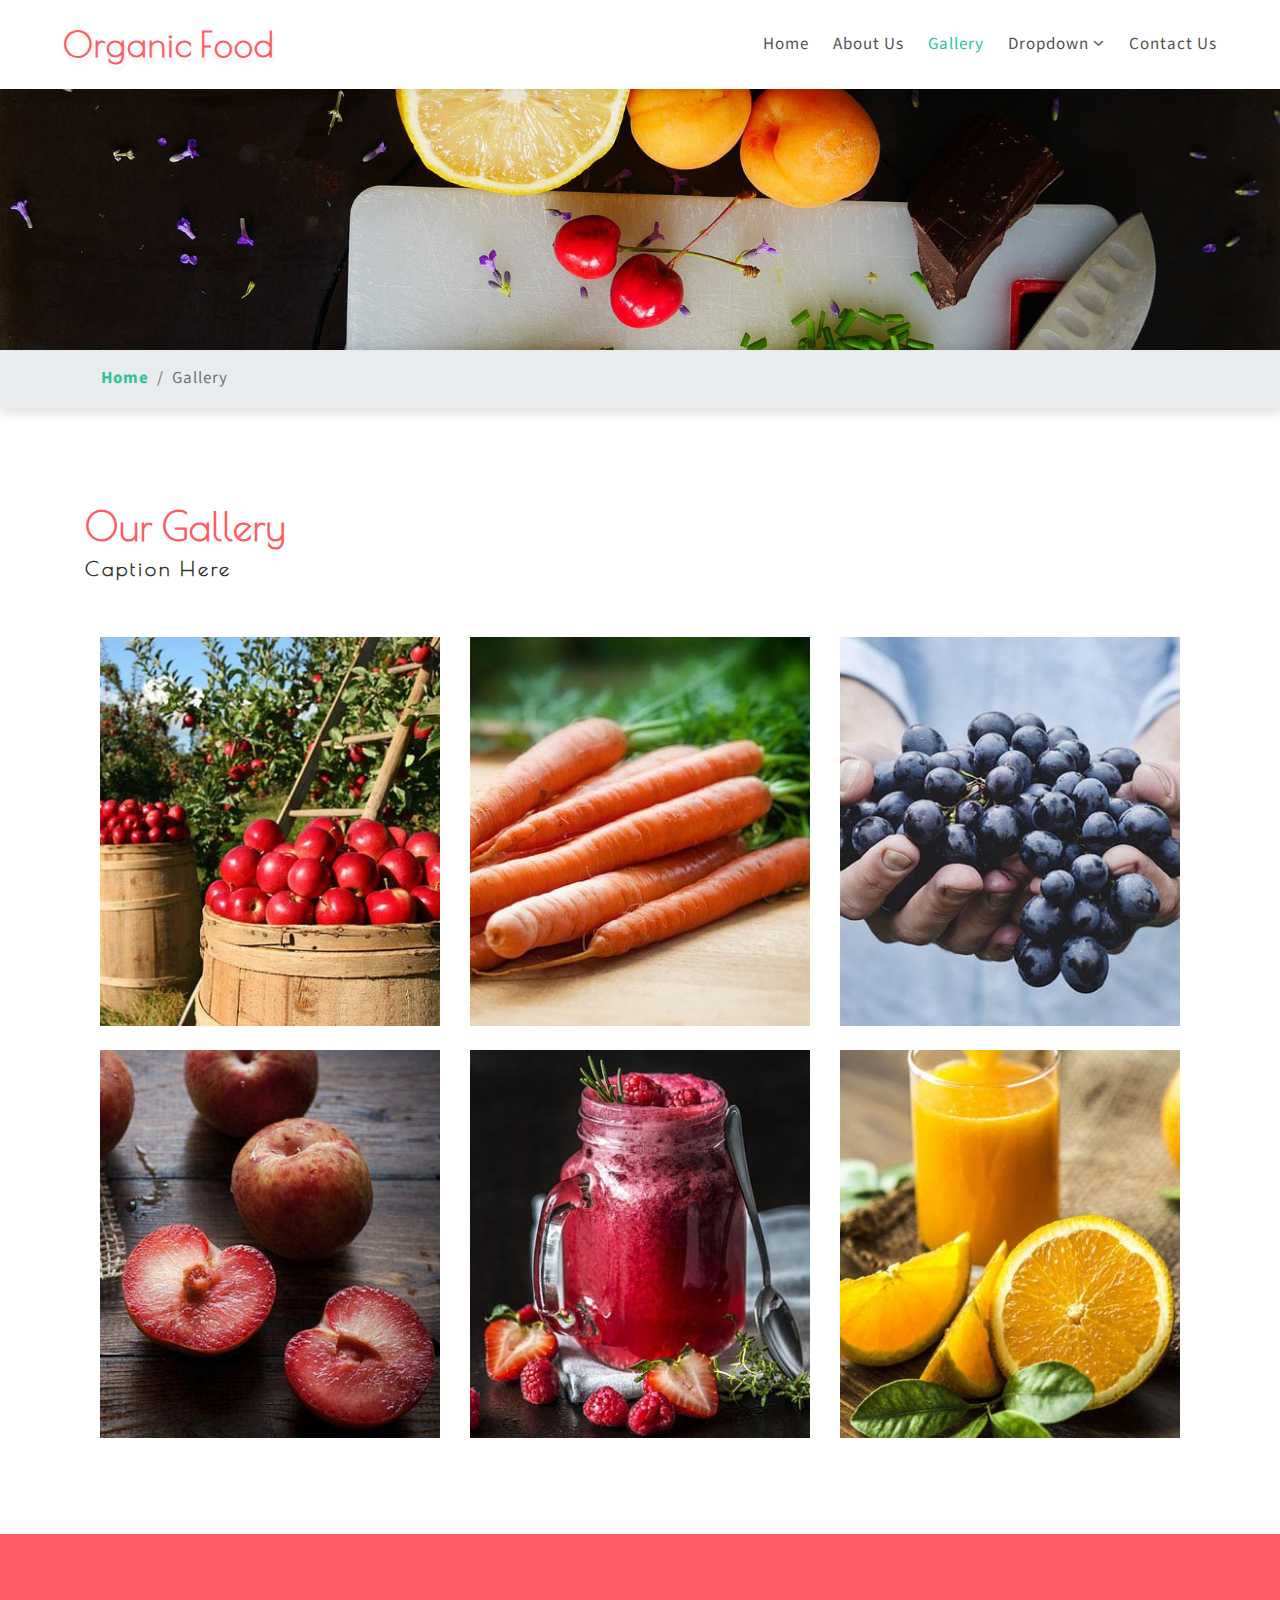
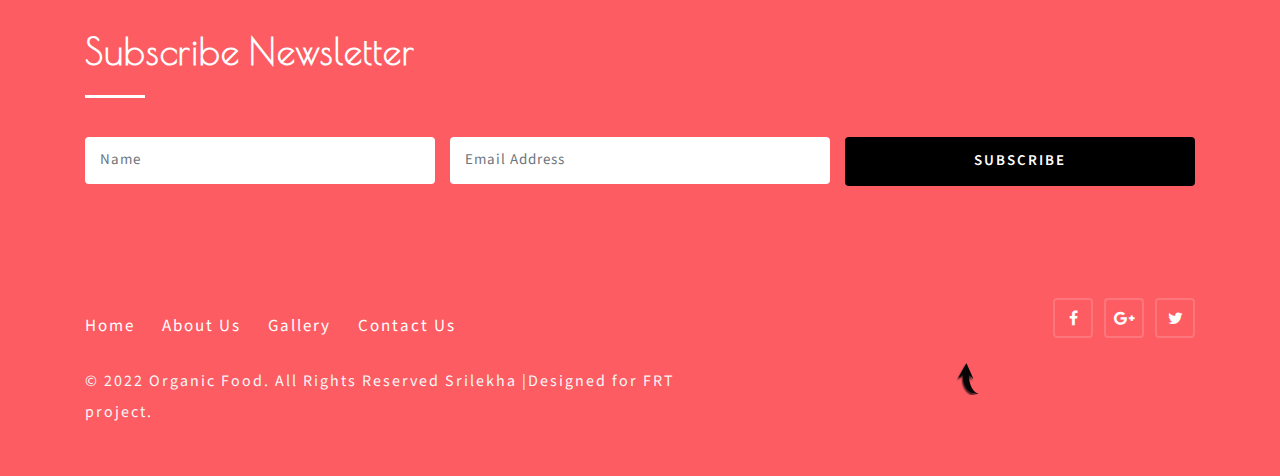
<file: gallery.html>
<!DOCTYPE html>
<html lang="zxx">

<head>
	<title>Organic Store-Health CO</title>
	<!-- Meta tag Keywords -->
	<meta name="viewport" content="width=device-width, initial-scale=1">
	<meta charset="UTF-8" />
	<meta name="keywords" content="Organic Food Responsive web template, Bootstrap Web Templates, Flat Web Templates, Android Compatible web template, Smartphone Compatible web template, free webdesigns for Nokia, Samsung, LG, SonyEricsson, Motorola web design" />
	<script>
		addEventListener("load", function () {
			setTimeout(hideURLbar, 0);
		}, false);

		function hideURLbar() {
			window.scrollTo(0, 1);
		}
	</script>
	<!-- //Meta tag Keywords -->

	<!-- Custom-Files -->
	<link rel="stylesheet" href="css/bootstrap.css">
	<!-- Bootstrap-Core-CSS -->
	<link rel="stylesheet" href="css/style.css" type="text/css" media="all" />
	<!-- Style-CSS -->
	<link href="css/font-awesome.min.css" rel="stylesheet">
	<!-- Font-Awesome-Icons-CSS -->
	<!-- //Custom-Files -->

	<!-- Web-Fonts -->
	<link href="//fonts.googleapis.com/css?family=Poiret+One&amp;subset=cyrillic,latin-ext" rel="stylesheet">
	<link href="//fonts.googleapis.com/css?family=Mada:200,300,400,500,600,700,900&amp;subset=arabic" rel="stylesheet">
	<!-- //Web-Fonts -->
</head>

<body>
	<!-- main -->
	<div class="main-banner-2" id="home">
		<!-- header -->
		<header>
			<div class="container-fluid">
				<div class="header d-md-flex justify-content-between align-items-center py-sm-4 py-3 px-xl-5 px-lg-3 px-2">
					<!-- logo -->
					<div id="logo">
						<h1><a class="" href="index.html">Organic Food</a></h1>
					</div>
					<!-- //logo -->
					<!-- nav -->
					<div class="nav_w3ls">
						<nav>
							<label for="drop" class="toggle toogle-2">Menu</label>
							<input type="checkbox" id="drop" />
							<ul class="menu">
								<li><a href="index.html">Home</a></li>
								<li class="mx-lg-4 mx-md-3 my-md-0 my-2"><a href="about.html">About Us</a></li>
								<li class="active"><a href="gallery.html">Gallery</a></li>
								<li class="mx-lg-4 mx-md-3 my-md-0 my-2">
									<!-- First Tier Drop Down -->
									<label for="drop-2" class="toggle">Dropdown <span class="fa fa-angle-down" aria-hidden="true"></span>
									</label>
									<a href="#">Dropdown <span class="fa fa-angle-down" aria-hidden="true"></span></a>
									<input type="checkbox" id="drop-2" />
									<ul>
										<li><a href="index.html" class="drop-text">Healthy Food</a></li>
										<li><a href="about.html" class="drop-text">Farmers</a></li>
										<li><a href="about.html" class="drop-text">Testimonials</a></li>
										<li><a href="#newsletter" class="drop-text">Newsletter</a></li>
									</ul>
								</li>
								<li><a href="contact.html">Contact Us</a></li>
							</ul>
						</nav>
					</div>
					<!-- //nav -->
				</div>
			</div>
		</header>
		<!-- //header -->
	</div>
	<!-- //main -->
	<!-- page details -->
	<div class="breadcrumb-w3ls py-1">
		<div class="container">
			<ol class="breadcrumb m-0">
				<li class="breadcrumb-item">
					<a href="index.html">Home</a>
				</li>
				<li class="breadcrumb-item active" aria-current="page">Gallery</li>
			</ol>
		</div>
	</div>
	<!-- //page details -->

	<!-- gallery -->
	<div class="gallery py-5" id="gallery">
		<div class="container py-xl-5 py-lg-3">
			<h3 class="title-w3 mb-5 text-wh font-weight-bold">Our Gallery
				<span>Caption Here</span>
			</h3>
			<div class="news-grids gal text-center">
				<div class="d-md-flex">
					<div class="col-md-4 gal-img">
						<a href="#gal1"><img src="images/d4.jpg" alt="news image" class="img-fluid"></a>
					</div>
					<div class="col-md-4 gal-img my-md-0 my-3">
						<a href="#gal2"><img src="images/d2.jpg" alt="news image" class="img-fluid"></a>
					</div>
					<div class="col-md-4 gal-img">
						<a href="#gal3"><img src="images/d3.jpg" alt="news image" class="img-fluid"></a>
					</div>
				</div>
				<div class="d-md-flex mt-4">
					<div class="col-md-4 gal-img">
						<a href="#gal4"><img src="images/d1.jpg" alt="news image" class="img-fluid"></a>
					</div>
					<div class="col-md-4 gal-img my-md-0 my-3">
						<a href="#gal5"><img src="images/d5.jpg" alt="news image" class="img-fluid"></a>
					</div>
					<div class="col-md-4 gal-img">
						<a href="#gal6"><img src="images/d6.jpg" alt="news image" class="img-fluid"></a>
					</div>
				</div>
			</div>
		</div>
	</div>
	<!-- gallery popups -->
	<!-- popup-->
	<div id="gal1" class="popup-effect">
		<div class="popup">
			<img src="images/d4.jpg" alt="Popup Image" class="img-fluid" />
			<h3 class="title font-weight-bold let mt-3 mb-2">Apples</h3>
			<a class="close" href="#gallery">&times;</a>
		</div>
	</div>
	<!-- //popup -->
	<!-- popup-->
	<div id="gal2" class="popup-effect">
		<div class="popup">
			<img src="images/d2.jpg" alt="Popup Image" class="img-fluid" />
			<h3 class="title font-weight-bold let mt-3 mb-2">Carrots</h3>
			<a class="close" href="#gallery">&times;</a>
		</div>
	</div>
	<!-- //popup -->
	<!-- popup-->
	<div id="gal3" class="popup-effect">
		<div class="popup">
			<img src="images/d3.jpg" alt="Popup Image" class="img-fluid" />
			<h3 class="title font-weight-bold let mt-3 mb-2">Grapes</h3>
			<a class="close" href="#gallery">&times;</a>
		</div>
	</div>
	<!-- //popup -->
	<!-- popup-->
	<div id="gal4" class="popup-effect">
		<div class="popup">
			<img src="images/d1.jpg" alt="Popup Image" class="img-fluid" />
			<h3 class="title font-weight-bold let mt-3 mb-2">Plums</h3>
			<a class="close" href="#gallery">&times;</a>
		</div>
	</div>
	<!-- //popup -->
	<!-- popup-->
	<div id="gal5" class="popup-effect">
		<div class="popup">
			<img src="images/d5.jpg" alt="Popup Image" class="img-fluid" />
			<h3 class="title font-weight-bold let mt-3 mb-2">Berries</h3>
			<a class="close" href="#gallery">&times;</a>
		</div>
	</div>
	<!-- //popup -->
	<!-- popup-->
	<div id="gal6" class="popup-effect">
		<div class="popup">
			<img src="images/d6.jpg" alt="Popup Image" class="img-fluid" />
			<h3 class="title font-weight-bold let mt-3 mb-2">Oranges</h3>
			<a class="close" href="#gallery">&times;</a>
		</div>
	</div>
	<!-- //popup -->
	<!-- //gallery popups -->
	<!-- //gallery -->

	<!-- footer -->
	<footer class="py-5">
		<div class="container pt-xl-5 pt-lg-3">
			<!-- newsletter -->
			<div class="newsletter_right_w3w3pvt-lau pb-md-5 pb-3" id="newsletter">
				<h2 class="tittle text-wh mb-5 font-weight-bold">Subscribe Newsletter</h2>
				<div class="n-right-w3ls pt-3">
					<form action="#" method="post">
						<div class="row">
							<div class="col-md-4 form-group">
								<input class="form-control" type="text" name="Name" placeholder="Name" required="">
							</div>
							<div class="col-md-4 form-group px-md-0">
								<input class="form-control" type="email" name="Email" placeholder="Email Address" required="">
							</div>
							<div class="col-md-4 form-group mt-md-0 mt-3">
								<button class="form-control btn text-uppercase" type="submit">Subscribe</button>
							</div>
						</div>
					</form>
				</div>
			</div>
			<!-- //newsletter -->
			<!-- footer bottom -->
			<div class="row pt-xl-5 pt-lg-3">
				<!-- button -->
				<div class="col-lg-5 col-md-7 w3l-footer mt-lg-3 text-md-left text-center">
					<ul class="list-unstyled footer-nav-wthree">
						<li class="mr-4">
							<a href="index.html" class="active">Home</a>
						</li>
						<li class="mr-4">
							<a class="" href="about.html">About Us</a>
						</li>
						<li class="mr-4">
							<a class="" href="gallery.html">Gallery</a>
						</li>
						<li>
							<a class="" href="contact.html">Contact Us</a>
						</li>
					</ul>
				</div>
				<!-- //button -->
				<!-- social icons -->
				<div class="col-lg-7 col-md-5 w3social-icons text-md-right text-center mt-md-0 mt-3">
					<ul>
						<li>
							<a href="#" class="rounded-circle">
								<i class="fa fa-facebook-f"></i>
							</a>
						</li>
						<li class="px-2">
							<a href="#" class="rounded-circle">
								<i class="fa fa-google-plus"></i>
							</a>
						</li>
						<li>
							<a href="#" class="rounded-circle">
								<i class="fa fa-twitter"></i>
							</a>
						</li>
					</ul>
				</div>
				<!-- //social icons -->
			</div>
			<!-- //footer bottom -->
			<!-- copyright -->
			<div class="row pt-lg-4 pt-3 text-md-left text-center">
				<p class="col-xl-7 col-lg-8 copy-right-grids mt-lg-1">© 2022 Organic Food. All Rights Reserved Srilekha |Designed for FRT project.
				
				</p>
				<div class="col-xl-5 col-lg-4 text-center mt-lg-0 mt-4">
					<a href="#home" class="move-top"></a>
				</div>
			</div>
			<!-- //copyright -->
		</div>
	</footer>
	<!-- //footer -->

</body>

</html>
</file>
<file: css/css_slider.css>
.csslider {
    text-align: left;
    position: relative;
    margin-bottom: 0px;
}

.csslider>input {
    display: none;
}

.csslider>input:nth-of-type(10):checked~ul li:first-of-type {
    margin-left: -900%;
}

.csslider>input:nth-of-type(9):checked~ul li:first-of-type {
    margin-left: -800%;
}

.csslider>input:nth-of-type(8):checked~ul li:first-of-type {
    margin-left: -700%;
}

.csslider>input:nth-of-type(7):checked~ul li:first-of-type {
    margin-left: -600%;
}

.csslider>input:nth-of-type(6):checked~ul li:first-of-type {
    margin-left: -500%;
}

.csslider>input:nth-of-type(5):checked~ul li:first-of-type {
    margin-left: -400%;
}

.csslider>input:nth-of-type(4):checked~ul li:first-of-type {
    margin-left: -300%;
}

.csslider>input:nth-of-type(3):checked~ul li:first-of-type {
    margin-left: -200%;
}

.csslider>input:nth-of-type(2):checked~ul li:first-of-type {
    margin-left: -100%;
}

.csslider>input:nth-of-type(1):checked~ul li:first-of-type {
    margin-left: 0%;
}

.csslider>ul {
    position: relative;
    /* height: 760px; */
    z-index: 1;
    font-size: 0;
    line-height: 0;
    margin: 0 auto;
    padding: 0;
    overflow: hidden;
    white-space: nowrap;
    -moz-box-sizing: border-box;
    -webkit-box-sizing: border-box;
    box-sizing: border-box;
}

.csslider>ul>li {
    position: relative;
    display: inline-block;
    width: 100%;
    height: 100%;
    overflow: hidden;
    font-size: 15px;
    font-size: initial;
    line-height: normal;
    -moz-transition: all 0.5s cubic-bezier(0.4, 1.3, 0.65, 1);
    -o-transition: all 0.5s ease-out;
    -webkit-transition: all 0.5s cubic-bezier(0.4, 1.3, 0.65, 1);
    transition: all 0.5s cubic-bezier(0.4, 1.3, 0.65, 1);
    vertical-align: top;
    -moz-box-sizing: border-box;
    -webkit-box-sizing: border-box;
    box-sizing: border-box;
    white-space: normal;
}

.csslider>ul>li.scrollable {
    overflow-y: scroll;
}

.csslider>.navigation {
    position: absolute;
    bottom: -22px;
    left: 49%;
    z-index: 10;
    margin-bottom: -10px;
    font-size: 0;
    line-height: 0;
    text-align: center;
    -webkit-touch-callout: none;
    -webkit-user-select: none;
    -khtml-user-select: none;
    -moz-user-select: none;
    -ms-user-select: none;
    user-select: none;
}

.csslider>.navigation label {
    position: relative;
    display: inline-block;
    cursor: pointer;
    border-radius: 50%;
    margin: 0 5px;
    padding: 5px;
    background: #000;
    opacity: 0.7;
}

.csslider>.navigation label:hover:after {
    opacity: 1;
}

.csslider>.navigation label:after {
    content: '';
    position: absolute;
    left: 50%;
    top: 50%;
    margin-left: -7px;
    margin-top: -7px;
    background: #30c39e;
    border-radius: 50%;
    padding: 7px;
    opacity: 0;
}

.csslider>.arrows {
    -webkit-touch-callout: none;
    -webkit-user-select: none;
    -khtml-user-select: none;
    -moz-user-select: none;
    -ms-user-select: none;
    user-select: none;
}

.csslider.inside .navigation {
    bottom: 10px;
    margin-bottom: 10px;
}

.csslider.inside .navigation label {
    border: 1px solid #7e7e7e;
}

.csslider>input:nth-of-type(1):checked~.navigation label:nth-of-type(1):after,
.csslider>input:nth-of-type(2):checked~.navigation label:nth-of-type(2):after,
.csslider>input:nth-of-type(3):checked~.navigation label:nth-of-type(3):after,
.csslider>input:nth-of-type(4):checked~.navigation label:nth-of-type(4):after,
.csslider>input:nth-of-type(5):checked~.navigation label:nth-of-type(5):after,
.csslider>input:nth-of-type(6):checked~.navigation label:nth-of-type(6):after,
.csslider>input:nth-of-type(7):checked~.navigation label:nth-of-type(7):after,
.csslider>input:nth-of-type(8):checked~.navigation label:nth-of-type(8):after,
.csslider>input:nth-of-type(9):checked~.navigation label:nth-of-type(9):after,
.csslider>input:nth-of-type(10):checked~.navigation label:nth-of-type(10):after,
.csslider>input:nth-of-type(11):checked~.navigation label:nth-of-type(11):after {
    opacity: 1;
}

.csslider>.arrows {
    position: absolute;
    top: 50%;
    width: 100%;
    height: 26px;
    z-index: 1;
    -moz-box-sizing: content-box;
    -webkit-box-sizing: content-box;
    box-sizing: content-box;
}

.csslider>.arrows label {
    display: none;
    position: absolute;
    top: -50%;
    padding: 8px;
    box-shadow: inset 2px -2px 0 1px #ffffff;
    cursor: pointer;
    -moz-transition: box-shadow 0.15s, margin 0.15s;
    -o-transition: box-shadow 0.15s, margin 0.15s;
    -webkit-transition: box-shadow 0.15s, margin 0.15s;
    transition: box-shadow 0.15s, margin 0.15s;
}

.csslider>.arrows label:hover {
    box-shadow: inset 3px -3px 0 2px #ff3c41;
    margin: 0 0px;
}

.csslider>.arrows label:before {
    content: '';
    position: absolute;
    top: -100%;
    left: -100%;
    height: 300%;
    width: 300%;
}

.csslider.infinity>input:first-of-type:checked~.arrows label.goto-last,
.csslider>input:nth-of-type(1):checked~.arrows>label:nth-of-type(0),
.csslider>input:nth-of-type(2):checked~.arrows>label:nth-of-type(1),
.csslider>input:nth-of-type(3):checked~.arrows>label:nth-of-type(2),
.csslider>input:nth-of-type(4):checked~.arrows>label:nth-of-type(3),
.csslider>input:nth-of-type(5):checked~.arrows>label:nth-of-type(4),
.csslider>input:nth-of-type(6):checked~.arrows>label:nth-of-type(5),
.csslider>input:nth-of-type(7):checked~.arrows>label:nth-of-type(6),
.csslider>input:nth-of-type(8):checked~.arrows>label:nth-of-type(7),
.csslider>input:nth-of-type(9):checked~.arrows>label:nth-of-type(8),
.csslider>input:nth-of-type(10):checked~.arrows>label:nth-of-type(9),
.csslider>input:nth-of-type(11):checked~.arrows>label:nth-of-type(10) {
    display: block;
    left: 5%;
    right: auto;
    -moz-transform: rotate(45deg);
    -ms-transform: rotate(45deg);
    -o-transform: rotate(45deg);
    -webkit-transform: rotate(45deg);
    transform: rotate(45deg);
}

.csslider.infinity>input:last-of-type:checked~.arrows label.goto-first,
.csslider>input:nth-of-type(1):checked~.arrows>label:nth-of-type(2),
.csslider>input:nth-of-type(2):checked~.arrows>label:nth-of-type(3),
.csslider>input:nth-of-type(3):checked~.arrows>label:nth-of-type(4),
.csslider>input:nth-of-type(4):checked~.arrows>label:nth-of-type(5),
.csslider>input:nth-of-type(5):checked~.arrows>label:nth-of-type(6),
.csslider>input:nth-of-type(6):checked~.arrows>label:nth-of-type(7),
.csslider>input:nth-of-type(7):checked~.arrows>label:nth-of-type(8),
.csslider>input:nth-of-type(8):checked~.arrows>label:nth-of-type(9),
.csslider>input:nth-of-type(9):checked~.arrows>label:nth-of-type(10),
.csslider>input:nth-of-type(10):checked~.arrows>label:nth-of-type(11),
.csslider>input:nth-of-type(11):checked~.arrows>label:nth-of-type(12) {
    display: block;
    right: 5%;
    left: auto;
    -moz-transform: rotate(225deg);
    -ms-transform: rotate(225deg);
    -o-transform: rotate(225deg);
    -webkit-transform: rotate(225deg);
    transform: rotate(225deg);
}

#slider1>input:nth-of-type(1):checked~ul #bg,
#slider1>input:nth-of-type(2):checked~ul #bg1,
#slider1>input:nth-of-type(3):checked~ul #bg2,
#slider1>input:nth-of-type(4):checked~ul #bg3 {
    width: 100%;
    -moz-transition: 0.5s 0.5s;
    -o-transition: 0.5s 0.5s;
    -webkit-transition: 0.5s 0.5s;
    transition: 0.5s 0.5s;
    text-align: center;
    padding: 0;
    height: 100%;
}

#slider1>input:nth-of-type(1):checked~ul #bg div,
#slider1>input:nth-of-type(2):checked~ul #bg1 div,
#slider1>input:nth-of-type(3):checked~ul #bg2 div,
#slider1>input:nth-of-type(4):checked~ul #bg3 div {
    -moz-transform: translate(0);
    -ms-transform: translate(0);
    -o-transform: translate(0);
    -webkit-transform: translate(0);
    transform: translate(0);
    -moz-transition: 0.5s 0.9s;
    -o-transition: 0.5s 0.9s;
    -webkit-transition: 0.5s 0.9s;
    transition: 0.5s 0.9s;
}


/* responsive */
@media(max-width: 991px) {
    .csslider>.navigation {
        left: 47%;
    }
}

@media(max-width: 480px) {
    .csslider>.navigation {
        left: 42%;
    }
}

@media(max-width: 320px) {
    .csslider>.navigation label {
        padding: 4px;
    }
}

/* //responsive */
</file>
<file: css/style.css>
body {
    padding: 0;
    margin: 0;
    background: #FFF;
    font-family: 'Mada', sans-serif;
}

body a,
button {
    transition: 0.5s all;
    -webkit-transition: 0.5s all;
    -moz-transition: 0.5s all;
    -o-transition: 0.5s all;
    -ms-transition: 0.5s all;
    text-decoration: none;
}

body a:hover,
button:hover {
    text-decoration: none;
    transition: 0.5s all;
    -webkit-transition: 0.5s all;
    -moz-transition: 0.5s all;
    -o-transition: 0.5s all;
    -ms-transition: 0.5s all;
}

html {
    scroll-behavior: smooth;
}

body a:focus,
a:hover {
    text-decoration: none;
}

h1,
h2,
h3,
h4,
h5,
h6 {
    margin: 0;
    padding: 0;
    font-family: 'Poiret One', cursive;
}

p {
    margin: 0;
    padding: 0;
    font-size: 16px;
    letter-spacing: 1px;
    line-height: 1.9;
    color: #999;
    font-family: 'Mada', sans-serif;
}

ul,
ol {
    margin: 0;
    padding: 0;
}

label {
    margin: 0;
}

a:focus,
a:hover {
    text-decoration: none;
    outline: none
}

/* //Reset Code */

/* colors code */
.text-bl {
    color: #343a40;
}

.text-wh {
    color: #fff;
}

.bg-wh {
    background: #fff;
}

.text-li {
    color: #f8f9fa;
}

.let {
    letter-spacing: 1px;
}

/* //colors code */
/* bottom-to-top */
a.move-top {
    width: 34px;
    height: 34px;
    background: url(../images/move-top.png) no-repeat 0px 0px;
    display: inline-block;
}

/* //bottom-to-top */

/* header */
header {
    box-shadow: 2px 4px 13px 1px rgba(8, 8, 8, 0.04);
    background: #fff;
}

/* navigation */
/* CSS Document */
.toggle-2,
.toggle,
[id^=drop] {
    display: none;
}

/* Giving a background-color to the nav container. */
nav {
    margin: 0;
    padding: 0;
}


#logo a {
    float: left;
    display: initial;
    font-weight: 600;
    font-size: 36px;
    letter-spacing: 1px;
    color: #fd5c63;
    text-shadow: 2px 5px 3px rgba(0, 0, 0, 0.06);
    padding: 0;
}


/* Since we'll have the "ul li" "float:left"
 * we need to add a clear after the container. */

nav:after {
    content: "";
    display: table;
    clear: both;
}

/* Removing padding, margin and "list-style" from the "ul",
 * and adding "position:reltive" */
nav ul {
    float: right;
    padding: 0;
    margin: 0;
    list-style: none;
    position: relative;
}

/* Positioning the navigation items inline */
nav ul li {
    margin: 0px;
    display: inline-block;
    float: left;
}

/* Styling the links */
nav a {
    color: #525252;
    text-transform: capitalize;
    font-weight: 400;
    font-size: 17px;
    letter-spacing: 1px;
    display: inline-block;
    transition: 0.5s all;
    -webkit-transition: 0.5s all;
    -moz-transition: 0.5s all;
    -o-transition: 0.5s all;
    -ms-transition: 0.5s all;
}


nav ul li ul li:hover {
    background: #f8f9fa;
    transition: 0.5s all;
    -webkit-transition: 0.5s all;
    -moz-transition: 0.5s all;
    -o-transition: 0.5s all;
    -ms-transition: 0.5s all;
}

.menu li .drop-text:hover {
    color: #000;
}

/* Background color change on Hover */

.menu li.active a,
.menu li a:hover {
    color: #30c39e;
    transition: 0.5s all;
    -webkit-transition: 0.5s all;
    -moz-transition: 0.5s all;
    -o-transition: 0.5s all;
    -ms-transition: 0.5s all;
}

/* Hide Dropdowns by Default
 * and giving it a position of absolute */
nav ul ul {
    display: none;
    position: absolute;
    top: 26px;
    background: #333;
    padding: 12px 10px;
    border-radius: 4px;
    z-index: 9;
    /* has to be the same number as the "line-height" of "nav a" */
}

/* Display Dropdowns on Hover */
nav ul li:hover>ul {
    display: inherit;
}

/* Fisrt Tier Dropdown */
nav ul ul li {
    width: 170px;
    float: none;
    display: list-item;
    position: relative;
}

nav ul ul li a {
    color: #fff;
    padding: 5px 10px;
    display: block;
    font-size: 15px;
}

/* Second, Third and more Tiers	
 * We move the 2nd and 3rd etc tier dropdowns to the left
 * by the amount of the width of the first tier.
*/
nav ul ul ul li {
    position: relative;
    top: -60px;
    /* has to be the same number as the "width" of "nav ul ul li" */
    left: 170px;
}


/* Change ' +' in order to change the Dropdown symbol */
li>a:only-child:after {
    content: '';
}

a.reqe-button {
    border: 2px solid rgba(255, 255, 255, 0.35);
    border-radius: 4px;
}

/* Media Queries
--------------------------------------------- */
@media(max-width: 800px) {
    nav a {
        font-size: 14px;
    }
}

@media all and (max-width : 736px) {

    #logo {
        display: block;
        padding: 0;
        width: 100%;
        text-align: center;
        float: none;
    }

    nav {
        margin: 0;
    }

    /* Hide the navigation menu by default */
    /* Also hide the  */
    .toggle+a,
    .menu {
        display: none;
    }

    /* Stylinf the toggle lable */
    .toggle.toogle-2 {
        display: block;
        padding: 6px 12px;
        font-size: 16px;
        text-decoration: none;
        border: none;
        float: right;
        color: #333;
        border-radius: 4px;
        cursor: pointer;
        border: 1px solid #c7c7c7;
        transition: 0.5s all;
        -webkit-transition: 0.5s all;
        -moz-transition: 0.5s all;
        -o-transition: 0.5s all;
        -ms-transition: 0.5s all;
    }

    .menu .toggle {
        display: block;
        float: none;
        margin: auto;
        max-width: 98px;
        font-size: 16px;
        cursor: pointer;
        letter-spacing: 1px;
        color: #525252;
        font-weight: 500;
        transition: 0.5s all;
        -webkit-transition: 0.5s all;
        -moz-transition: 0.5s all;
        -o-transition: 0.5s all;
        -ms-transition: 0.5s all;
    }

    .toggle.toogle-2:hover {
        color: #fff;
        background: #30c39e;
        border-color: #30c39e;
        transition: 0.5s all;
        -webkit-transition: 0.5s all;
        -moz-transition: 0.5s all;
        -o-transition: 0.5s all;
        -ms-transition: 0.5s all;
    }

    /* Display Dropdown when clicked on Parent Lable */
    [id^=drop]:checked+ul {
        display: block;
        background: #fff;
        padding: 15px 0;
        text-align: center;
        width: 100%;
    }

    /* Change menu item's width to 100% */
    nav ul li {
        display: block;
        width: 100%;
        padding: 5px 0;
    }

    nav ul ul .toggle,
    nav ul ul a {
        padding: 0 40px;
    }

    nav ul ul ul a {
        padding: 0 80px;
    }

    nav a:hover,
    nav ul ul ul a {
        background-color: transparent;
    }

    nav ul li ul li .toggle,
    nav ul ul a,
    nav ul ul ul a {
        padding: 14px 20px;
        color: #FFF;
        font-size: 17px;
    }

    /* 
    nav ul li ul li .toggle,
    nav ul ul a {
        background-color: #212121;
    } */

    /* Hide Dropdowns by Default */
    nav ul ul {
        float: none;
        position: static;
        color: #ffffff;
        /* has to be the same number as the "line-height" of "nav a" */
    }

    /* Hide menus on hover */
    nav ul ul li:hover>ul,
    nav ul li:hover>ul {
        display: none;
    }

    /* Fisrt Tier Dropdown */
    nav ul ul li {
        display: block;
        width: 100%;
        padding: 0;
    }

    nav ul ul ul li {
        position: static;
        /* has to be the same number as the "width" of "nav ul ul li" */

    }

    .menu li.active a,
    .menu li a:hover {
        color: #525252;
    }

    .menu li.active a,
    .menu li a:hover {
        color: #30c39e;
        transition: 0.5s all;
        -webkit-transition: 0.5s all;
        -moz-transition: 0.5s all;
        -o-transition: 0.5s all;
        -ms-transition: 0.5s all;
    }

    nav ul ul li a {
        color: #525252;
    }
}

@media all and (max-width : 330px) {

    nav ul li {
        display: block;
        width: 94%;
    }

}

/*-- dropdown --*/
#demo {
    margin: 10px 0 0px 0;
    font-family: 'Lato', sans-serif;
}

#demo .wrapper {
    display: inline-block;
    position: relative;
}

#demo .parent {
    height: 100%;
    width: 100%;
    display: block;
    cursor: pointer;
    line-height: 30px;
    height: 30px;
    color: #fff;
    z-index: 2;
    position: relative;
    -webkit-transition: border-radius .1s linear, background .1s linear, z-index 0s linear;
    -webkit-transition-delay: .8s;
    text-align: center;
    font-family: 'Lato', sans-serif;
    color: #fff;
    text-transform: capitalize;
    font-weight: 500;
    font-size: 15px;
    letter-spacing: 1px;
    padding-left: 0;
    padding-right: 0;
}

#demo .parent:hover,
#demo .content:hover~.parent {
    -webkit-transition-delay: 0s, 0s, 0s;
}

#demo .content:hover~.parent {
    border-bottom-left-radius: 0;
    border-bottom-right-radius: 0;
    z-index: 0;
}

#demo .content {
    position: absolute;
    top: 0;
    display: block;
    z-index: 1;
    height: 0;
    width: 150px;
    padding-top: 30px;
    -webkit-transition: height .5s ease;
    -webkit-transition-delay: .4s;
}

#demo .wrapper:active .content {
    height: 150px;
    z-index: 3;
    -webkit-transition-delay: 0s;
}

#demo .content:hover {
    height: 150px;
    z-index: 3;
    -webkit-transition-delay: 0s;
}


#demo .content ul {
    background: #fff;
    margin: 0;
    padding: 0;
    overflow: hidden;
    height: 100%;
    border-bottom-left-radius: 5px;
    border-bottom-right-radius: 5px;
}

#demo .content ul a {
    text-decoration: none;
    padding: 0;
}

#demo .content li:hover {
    background: #f8f9fa;
}

#demo .content li {
    list-style: none;
    text-align: left;
    color: #999;
    font-size: 16px;
    line-height: 30px;
    height: 40px;
    line-height: 40px;
    padding-left: 10px;
    border-top: 1px solid #eee;
}

#demo .content li:last-of-type {
    border-bottom-left-radius: 5px;
    border-bottom-right-radius: 5px;
}

/* //dropdown */
/* //navigation */
/* //header */

/* banner */
.main-banner {
    background: url(../images/bg1.png) no-repeat center;
    background-size: cover;
    -webkit-background-size: cover;
    -moz-background-size: cover;
    -o-background-size: cover;
    -ms-background-size: cover;
}

.main-w3pvt {
    padding: 6em 0;
}

.style-banner {
    margin-top: 6em;
}

.style-banner-inner {
    max-width: 600px;
    margin-left: 5em;
}

.style-banner h3 {
    font-size: 52px;
    line-height: 1.5;
    text-shadow: 5px 4px 11px rgba(0, 0, 0, 0.26);
    letter-spacing: 1px;
    color: #2f2f2f;
    letter-spacing: 2px;
}

.style-banner p {
    font-size: 16px;
    letter-spacing: 3px;
    color: #777676;
}

.button-style {
    padding: 12px 25px;
    border: none;
    color: #fff;
    font-size: 15px;
    text-transform: uppercase;
    letter-spacing: 1px;
    border: 2px solid #fff;
    background: #30c39e;
    -webkit-transition: 0.5s all;
    -moz-transition: 0.5s all;
    -o-transition: 0.5s all;
    -ms-transition: 0.5s all;
    transition: 0.5s all;
}

.button-style-2 {
    background: #fd5c63;
    color: #fff;
}
.button-style:hover {
    /* background: #fd5c63; */
    color: #fff;
	letter-spacing:2px;
    -webkit-transition: 0.5s all;
    -moz-transition: 0.5s all;
    -o-transition: 0.5s all;
    -ms-transition: 0.5s all;
    transition: 0.5s all;
}

.button-style-2:hover {
    /* background: #fff;*/
	letter-spacing:2px;
    -webkit-transition: 0.5s all;
    -moz-transition: 0.5s all;
    -o-transition: 0.5s all;
    -ms-transition: 0.5s all;
    transition: 0.5s all;
}

/* //banner */

/* about */
.about {
    background: url(../images/bg.jpg) no-repeat center;
    background-size: cover;
    -webkit-background-size: cover;
    -o-background-size: cover;
    -moz-background-size: cover;
    -ms-background-size: cover;
}

.welcome-left {
    max-width: 800px;
    margin: 0 auto;
}

.welcome-left h3 {
    color: #fff;
    font-size: 52px;
    font-weight: bold;
    font-family: 'Mada', sans-serif;
    text-shadow: 5px 4px 11px rgba(0, 0, 0, 0.26);
}

.welcome-left h6 {
    color: #fff;
    letter-spacing: 1px;
    font-size: 18px;
}

.welcome-left h4 {
    color: #eee;
    font-size: 20px;
    line-height: 1.6;
    letter-spacing: 1px;
}

/* //about */

/* best food */
.team-w3ls-row {
    display: -webkit-box;
    display: -ms-flexbox;
    display: flex;
    -ms-flex-wrap: wrap;
    flex-wrap: wrap;
    margin-right: -15px;
    margin-left: -15px;
}

.box20 {
    position: relative;
    overflow: hidden;
}

.box20:after,
.box20:before {
    position: absolute;
    content: ""
}

.box20:before {
    width: 90%;
    height: 220%;
    background: rgba(48, 195, 158, 0.85);
    top: -68%;
    left: -100%;
    z-index: 1;
    transform: rotate(21deg);
    transform-origin: center top 0;
    transition: all .5s ease 0s;
}

.box20:hover:before {
    left: 10%
}

.box20 .box-content,
.box20 .icon {
    width: 100%;
    padding: 0 20px;
    position: absolute;
    left: 0;
    z-index: 2;
    transition: all 1.1s ease 0s
}

.box20:hover:after {
    bottom: -70%
}

.box20 img {
    width: 100%;
    height: auto
}

.box20 .box-content {
    top: -100%;
    color: #fff
}

.box20:hover .box-content {
    top: 60px
}

.box20 .title {
    font-size: 30px;
    margin: 0;
    color: #fff;
    font-weight: bold;
    letter-spacing: 1px;
}

.box20 .icon li a,
.box20 .post {
    display: inline-block;
    font-size: 15px;
    letter-spacing: 1px;
}

.box20 .post {
    margin-top: 5px
}

/* //best food */

/* middle */
.what-w3ls {
    background: url(../images/bg1.jpg) no-repeat center;
    background-size: cover;
    -webkit-background-size: cover;
    -o-background-size: cover;
    -moz-background-size: cover;
    -ms-background-size: cover;
    -webkit-clip-path: polygon(0 15%, 100% 0, 100% 85%, 0 100%);
    clip-path: polygon(0 15%, 100% 0, 100% 85%, 0 100%);
    padding: 6em 0 7em;
    margin: 4em 0 10em;
}

/* //middle */

/* testimonials */
.testimonials {
    background: #f9f8f4;
    box-shadow: 0px 0px 18.69px 2.31px rgba(204, 204, 223, 0.5);
}

p.sub-test-w3ls {
    color: #212121;
    font-size: 18px;
}

.w3_testi_grid h5 {
    color: #30c39e;
    letter-spacing: 1px;
    font-size: 20px;
    font-weight: 600;
}

.w3_testi_grid p {
    font-size: 14px;
}

h3.title-w3 {
    font-size: 40px;
    color: #fd5c63;
    letter-spacing: 1px;
}

h3.title-w3 span {
    display: block;
    font-size: 22px;
    letter-spacing: 3px;
    line-height: 2;
    color: #333;
}

.testi-img-res img {
    border-radius: 50%;
}

/* //testimonials */

/* slides images */
.slide-imaes {
    background-image: url(../images/bg2.jpg);
    background-repeat: repeat-x;
    animation: slideleft 20000s infinite linear;
    -webkit-animation: slideleft 20000s infinite linear;
    background-size: cover;
    min-height: 500px;
}

@keyframes slideleft {
    from {
        background-position: 0%;
    }

    to {
        background-position: 90000%;
    }
}

@-webkit-keyframes slideleft {
    from {
        background-position: 0%;
    }

    to {
        background-position: 90000%;
    }
}

/* //slides images */

/* footer */
footer {
    background: #fd5c63;
}

/* newsletter */
h3.tittle,
h2.tittle {
    font-size: 36px;
    letter-spacing: 1px;
    position: relative;
}

h3.tittle:before,
h2.tittle:before {
    content: "";
    background: #fff;
    width: 60px;
    height: 3px;
    position: absolute;
    bottom: -25px;
    left: 0;
}

input.form-control {
    background: #fff;
    border: none;
    padding: 12px 15px;
    letter-spacing: 1px;
    font-size: 15px;
}

.n-right-w3ls button {
    background: #000;
    border: none;
    color: #fff;
    font-size: 15px;
    font-weight: 600;
    letter-spacing: 2px;
    cursor: pointer;
    padding: 13px;
    -webkit-transition: 0.5s all;
    -moz-transition: 0.5s all;
    -o-transition: 0.5s all;
    -ms-transition: 0.5s all;
    transition: 0.5s all;
}

.n-right-w3ls button:hover {
    /*background: #30c39e;*/
    letter-spacing: 6px;
    -webkit-transition: 0.5s all;
    -moz-transition: 0.5s all;
    -o-transition: 0.5s all;
    -ms-transition: 0.5s all;
    transition: 0.5s all;
}

/* //newsletter */

/* copyright */
p.copy-right-grids {
    font-size: 16px;
    letter-spacing: 2px;
    color: #f7f7f7;
}

p.copy-right-grids a {
    color: #fff;
    font-weight: 600;
}
p.copy-right-grids a:hover {
    color: #000;
}
/* //copyright */

/* social-icons */
.w3social-icons ul li {
    display: inline-block;
}

.w3social-icons ul li a i {
    color: #fff;
    font-size: 16px;
    display: block;
    width: 40px;
    height: 40px;
    text-align: center;
    line-height: 2.3;
    border: 2px solid rgba(255, 255, 255, 0.16);
    border-radius: 4px;
    transition: 0.5s all;
    -webkit-transition: 0.5s all;
    -moz-transition: 0.5s all;
    -o-transition: 0.5s all;
    -ms-transition: 0.5s all;
}

.w3social-icons ul li a i:hover {
    border: 2px solid #fff;
    transition: 0.5s all;
    -webkit-transition: 0.5s all;
    -moz-transition: 0.5s all;
    -o-transition: 0.5s all;
    -ms-transition: 0.5s all;
}

/* //social-icons */

/* footer nav */
ul.footer-nav-wthree li {
    display: inline-block;
}

ul.footer-nav-wthree li a {
    color: #fff;
    letter-spacing: 2px;
    font-size: 17px;
}
ul.footer-nav-wthree li a:hover{
    /* color: #000; */
	opacity: 0.6;
}
/* //footer nav */
/* //footer */

/* inner pages */
.main-banner-2 {
    background: url(../images/banner3.jpg) no-repeat 0px -54px;
    background-size: cover;
    -webkit-background-size: cover;
    -moz-background-size: cover;
    -o-background-size: cover;
    -ms-background-size: cover;
    min-height: 400px;
}

/* page details */
.breadcrumb-w3ls {
    background: #e9ecef;
    box-shadow: 2px 3px 12px 1px rgba(0, 0, 0, 0.15);
}

.breadcrumb li a {
    color: #30c39e;
    font-weight: bold;
}

.breadcrumb li {
    letter-spacing: 1px;
    color: #000;
    font-size: 17px;
}

/* //page details */

/* about page */
/* about */
h6.subheading-w3ls {
    font-size: 32px;
    line-height: 1.6;
    letter-spacing: 2px;
    text-shadow: 1px 1px 1px rgba(41, 40, 40, 0.25);
}

.wthree-bottom {
    max-width: 400px;
}

/* //about */

/* team */
.team-grids {
    position: relative;
    overflow: hidden;
    z-index: 1;
}

.team-grids h4 {
    font-size: 20px;
    font-weight: 600;
    color: #fff;
    letter-spacing: 1px;
}

.social-icons-section a i {
    color: #30c39e;
    background: #fff;
    width: 32px;
    height: 32px;
    font-size: 14px;
    line-height: 32px;
    display: inline-block;
    border-radius: 50%;
    transition: 0.5s all;
    -webkit-transition: 0.5s all;
    -moz-transition: 0.5s all;
    -o-transition: 0.5s all;
    -ms-transition: 0.5s all;
}

.social-icons-section a i:hover {
    color: #fd5c63;
    transition: 0.5s all;
    -webkit-transition: 0.5s all;
    -moz-transition: 0.5s all;
    -o-transition: 0.5s all;
    -ms-transition: 0.5s all;
}

.team-info {
    position: absolute;
    bottom: -227px;
    margin: 0;
    background: rgba(0, 0, 0, 0.8);
    border-top: 2px solid #fff;
    padding: 26px 0;
    -webkit-transition: .5s all;
    transition: .5s all;
    -moz-transition: .5s all;
    width: 92%;
    text-align: center;
}

.team-grids:hover div.team-info {
    bottom: 0;
}

.caption {
    padding: 0px;
}

/* team responsive */
@media(max-width:1024px) {
    .team-info {
        width: 91%;
    }
}

@media(max-width:991px) {
    .team-info {
        width: 93%;
    }

    .team-grids {
        padding: 0 .5em;
    }

    .team-grids h4 {
        font-size: 18px;
    }

    .team-info {
        padding: 20px 0;
    }
}

@media(max-width:736px) {
    .team-info {
        width: 65%;
        left: 95px;
    }
}

@media(max-width:480px) {
    .team-info {
        width: 76%;
        left: 56px;
    }
}

@media(max-width:440px) {
    .team-info {
        width: 83%;
        left: 36px;
    }
}

@media(max-width:414px) {
    .team-info {
        width: 88%;
        left: 24px;
    }
}

@media(max-width:384px) {
    .team-info {
        width: 92%;
        left: 14px;
    }

    .team-grids {
        padding: 0 1em;
    }
}

@media(max-width:320px) {
    .team-info {
        width: 90%;
        left: 15px;
    }
}

/* //team responsive */
/* //team */
/* //about page */

/* gallery page */
/* popup */
.popup-effect {
    position: fixed;
    top: 0;
    bottom: 0;
    left: 0;
    right: 0;
    background: rgba(0, 0, 0, 0.7);
    transition: opacity 0ms;
    visibility: hidden;
    opacity: 0;
    z-index: 99;
}

.popup-effect:target {
    visibility: visible;
    opacity: 1;
}

.popup {
    background: #fff;
    border-radius: 4px;
    max-width: 430px;
    position: relative;
    margin: 8em auto;
    padding: 3em 2em 2em;
    z-index: 999;
    text-align: center;
}

.popup .close {
    position: absolute;
    top: 5px;
    right: 15px;
    transition: all 200ms;
    font-size: 30px;
    font-weight: bold;
    text-decoration: none;
    color: #000;
    transition: 0.5s all;
    -webkit-transition: 0.5s all;
    -moz-transition: 0.5s all;
    -o-transition: 0.5s all;
    -ms-transition: 0.5s all;
}

.popup .close:hover {
    color: #fd5c63;
    transition: 0.5s all;
    -webkit-transition: 0.5s all;
    -moz-transition: 0.5s all;
    -o-transition: 0.5s all;
    -ms-transition: 0.5s all;
}

/* //popup */
/* //gallery page */

/* contact page */
/* contact form */
.contact-us1-bottom input[type="text"],
.contact-us1-bottom input[type="email"],
.contact-us1-bottom textarea {
    border: 1px solid rgba(0, 0, 0, 0.12);
    border-radius: 0px;
    outline: none;
    -webkit-box-shadow: 0px 2px 13px -1px rgba(0, 0, 0, 0.15);
    -moz-box-shadow: 0px 2px 13px -1px rgba(0, 0, 0, 0.15);
    box-shadow: 0px 2px 13px -1px rgba(0, 0, 0, 0.15);
}

.contact-us1-bottom textarea {
    min-height: 150px;
    resize: none;
}

.contact-us1-bottom button {
    background: #30c39e;
    color: #fff;
    outline: none;
    padding: 12px 0;
    width: 100%;
    font-size: 16px;
    letter-spacing: 2px;
    border: none;
    cursor: pointer;
	border-radius:4px;
	-webkit-border-radius:4px;
	-o-border-radius:4px;
	-ms-border-radius:4px;
	-moz-border-radius:4px;
    transition: .5s all;
    -webkit-transition: .5s all;
    -moz-transition: .5s all;
    -o-transition: .5s all;
    -ms-transition: .5s all;
}

.contact-us1-bottom button:hover {
	letter-spacing:4px;
    /* background: #fd5c63; */
    transition: .5s all;
    -webkit-transition: .5s all;
    -moz-transition: .5s all;
    -o-transition: .5s all;
    -ms-transition: .5s all;
}

/* //contact form */
/* contact address */
.home-radio-clock ul li {
    color: #777;
    font-size: 15px;
    letter-spacing: 1px;
}

.home-radio-clock ul li i {
    font-size: 18px;
    color: #fd5c63;
}

.home-radio-clock-right ul li span {
    display: block;
}

/* //contact address */
/* map */
.map iframe {
    width: 100%;
    min-height: 400px;
    display: block;
}

/* //map */
/* //contact page */

/* responsive */
@media(max-width: 1440px) {
    .style-banner {
        margin-top: 4em;
    }

    .popup {
        margin: 2em auto;
    }
}

@media(max-width: 1366px) {
    .style-banner-inner {
        margin-left: 3em;
    }

    .style-banner h3 {
        font-size: 50px;
    }

    .button-style {
        font-size: 14px;
    }

    .style-banner p {
        font-size: 15px;
    }

    .slide-imaes {
        min-height: 460px;
    }
}

@media(max-width: 1280px) {

    .style-banner h3 {
        font-size: 46px;
    }

    .style-banner {
        margin-top: 3em;
    }

    #logo a {
        font-size: 34px;
    }

    .welcome-left h3 {
        font-size: 48px;
    }

    h3.title-w3 {
        font-size: 38px;
    }

    h3.title-w3 span {
        font-size: 20px;
    }

    .slide-imaes {
        min-height: 400px;
    }

    .main-banner-2 {
        min-height: 350px;
    }
}

@media(max-width: 1080px) {

    h3.title-w3 {
        font-size: 36px;
    }

    .style-banner h3 {
        font-size: 40px;
    }

    .lead {
        font-size: 1rem;
    }

    p {
        font-size: 15px;
    }

    .what-w3ls {
        margin: 2em 0 7em;
    }

    p.sub-test-w3ls {
        font-size: 16px;
    }

    nav a {
        font-size: 16px;
    }

    .style-banner-inner {
        margin-left: 2em;
    }

    .style-banner {
        margin-top: 2em;
    }

    #logo a {
        font-size: 32px;
    }

    .welcome-left h3 {
        font-size: 46px;
    }

    h3.tittle,
    h2.tittle {
        font-size: 34px;
    }

    ul.footer-nav-wthree li a {
        font-size: 16px;
    }

    p.copy-right-grids {
        font-size: 15px;
    }

    .main-banner-2 {
        min-height: 300px;
    }
}

@media(max-width: 1050px) {
    .style-banner h3 {
        font-size: 38px;
    }

    .style-banner p {
        font-size: 14px;
    }

}

@media(max-width: 1024px) {

    .map iframe {
        min-height: 350px;
    }

    .what-w3ls {
        margin: 2em 0 5em;
    }
}

@media(max-width: 991px) {

    .box20 .title {
        font-size: 28px;
    }

    .wthree-bottom {
        max-width: inherit;
    }

    .style-banner h3 {
        font-size: 40px;
    }

    h3.title-w3 {
        font-size: 34px;
    }

    h3.title-w3 span {
        font-size: 18px;
    }

    h3.tittle,
    h2.tittle {
        font-size: 32px;
    }

    .what-w3ls {
        -webkit-clip-path: polygon(0 10%, 100% 0, 100% 90%, 0 100%);
        clip-path: polygon(0 10%, 100% 0, 100% 90%, 0 100%);
        margin: 0 0 4em;
    }

    .style-banner {
        margin-top: 0em;
    }

    ul.banner_slide_bg img {
        width: 62%;
    }

    ul.banner_slide_bg {
        text-align: center;
    }

    .welcome-left h3 {
        font-size: 44px;
    }

}

@media(max-width: 900px) {
    .main-banner-2 {
        min-height: 260px;
    }

    .welcome-left h3 {
        font-size: 40px;
    }

    .slide-imaes {
        min-height: 350px;
    }
}

@media(max-width: 800px) {
    .map iframe {
        min-height: 320px;
    }

    .style-banner h3 {
        font-size: 38px;
    }

    .main-w3pvt {
        padding: 5em 0;
    }

    #logo a {
        font-size: 30px;
    }

    ul.banner_slide_bg img {
        width: 70%;
    }
}

@media(max-width: 768px) {}

@media(max-width: 736px) {
    p.sub-test-w3ls {
        font-size: 15px;
    }

    .box20 .title {
        font-size: 25px;
    }

    .box20 .icon li a,
    .box20 .post {
        font-size: 13px;
    }

    .box20:hover .box-content {
        top: 40px;
    }

    h3.title-w3 {
        font-size: 36px;
    }

    h6.subheading-w3ls {
        font-size: 26px;
    }

    p {
        font-size: 15px;
    }

    .style-banner h3 {
        font-size: 38px;
    }

    .style-banner p {
        font-size: 13px;
    }

    .button-style {
        font-size: 13px;
    }

    h3.title-w3 {
        font-size: 32px;
    }

    .what-w3ls {
        margin: 0 0 3em;
    }

    .style-banner h3 {
        font-size: 37px;
    }

    .main-w3pvt {
        padding: 4em 0 5em;
    }

    .welcome-left h3 {
        font-size: 34px;
    }
}

@media(max-width: 667px) {

    .slide-imaes {
        min-height: 330px;
    }

    .main-banner-2 {
        min-height: 240px;
    }
}

@media(max-width: 600px) {
    .style-banner h3 {
        font-size: 34px;
    }

    ul.banner_slide_bg img {
        width: 80%;
    }

    h3.tittle,
    h2.tittle {
        font-size: 30px;
    }

    .main-banner-2 {
        min-height: 220px;
    }
}

@media(max-width: 568px) {
    .box20 {
        max-width: 400px;
        margin: 0 auto;
    }

    .main-banner-2 {
        min-height: 200px;
        background-position: top;
    }

    h3.tittle,
    h2.tittle {
        font-size: 28px;
    }

    .main-w3pvt {
        padding: 3em 0 5em;
    }

    #logo a {
        font-size: 28px;
    }

    .style-banner h3 {
        font-size: 32px;
    }

    .img-banner-w3 {
        margin-top: 1em;
    }
}

@media(max-width: 480px) {

    .breadcrumb li {
        font-size: 14px;
    }

    ol.breadcrumb {
        padding: 10px 0;
    }

    .home-radio-clock ul li {
        font-size: 14px;
    }

    .style-banner h3 {
        font-size: 30px;
    }

    .style-banner p {
        font-size: 12px;
    }

    .style-banner-inner {
        margin-left: 1em;
    }

    .button-style {
        padding: 12px 22px;
    }

    ul.banner_slide_bg img {
        width: 90%;
    }

    .welcome-left h3 {
        font-size: 28px;
    }

    h3.title-w3 {
        font-size: 30px;
    }

    h3.title-w3 span {
        font-size: 16px;
    }
}

@media(max-width: 440px) {

    h3.tittle,
    h2.tittle {
        font-size: 25px;
    }

    .lead {
        font-size: .9rem;
    }

    .w3_testi_grid h5 {
        font-size: 18px;
    }

    .w3_testi_grid p {
        font-size: 12px;
    }

    .testi-img-res {
        padding: 0 .5em;
    }

    p.sub-test-w3ls {
        font-size: 15px;
    }

    .testimonials .row.mt-5 {
        margin-top: 2em !important;
    }

    h6.subheading-w3ls {
        font-size: 23px;
    }

    p {
        font-size: 14px;
    }

    p.sub-test-w3ls {
        font-size: 14px;
    }

    #logo a {
        font-size: 26px;
    }

    .style-banner h3 {
        font-size: 28px;
    }

    .popup {
        margin: 2em 1em;
    }
}

@media(max-width: 414px) {

    input.form-control {
        font-size: 14px;
    }

    .newsletter_right_w3w3pvt-lau {
        padding-bottom: 1em !important;
    }

    ul.footer-nav-wthree li a {
        font-size: 14px;
    }

    .w3social-icons ul li a {
        font-size: 15px;
        width: 38px;
        height: 38px;
    }

    p {
        font-size: 14px;
    }

    .contact-us1-bottom input[type="text"],
    .contact-us1-bottom input[type="email"],
    .contact-us1-bottom textarea {
        font-size: 13px;
    }

    .map iframe {
        min-height: 300px;
    }

    h3.title-w3 {
        font-size: 28px;
    }

    p.copy-right-grids {
        font-size: 14px;
    }
}

@media(max-width: 384px) {

    h3.tittle,
    h2.tittle {
        font-size: 23px;
    }

    .testimonials .bg-white.rounded {
        padding: 2em !important;
    }

    p.sub-test-w3ls {
        font-size: 14px;
    }

    .style-banner-inner {
        margin-left: 0em;
    }

    ul.banner_slide_bg img {
        width: 100%;
    }

    .img-banner-w3 {
        margin-top: 2em;
    }

    .popup {
        padding: 3em 1.5em 1.5em;
    }
}

@media(max-width: 375px) {
    ul.footer-nav-wthree li {
        margin-right: .8em !important;
    }

    p.copy-right-grids {
        letter-spacing: 1px;
    }

    .breadcrumb li {
        font-size: 13px;
    }

    h3.title-w3 {
        font-size: 26px;
    }

    h3.title-w3 span {
        font-size: 14px;
    }
}

@media(max-width: 320px) {

    .testi-img-res {
        padding: 0;
    }

    .w3_testi_grid h5 {
        font-size: 16px;
    }

    .w3_testi_grid p {
        font-size: 11px;
    }

    p.sub-test-w3ls {
        font-size: 13px;
    }

    input.form-control {
        font-size: 13px;
    }

    .n-right-w3ls input[type="submit"] {
        font-size: 14px;
    }

    h6.subheading-w3ls {
        font-size: 20px;
    }

    p {
        font-size: 13px;
    }

    .home-radio-clock .col-4 {
        padding-right: 0;
    }

    .home-radio-clock ul li {
        font-size: 13px;
    }

    .home-radio-clock ul li i {
        font-size: 15px;
    }

    .map iframe {
        min-height: 250px;
    }

    .style-banner h3 {
        font-size: 26px;
    }

    .style-banner h3:after {
        width: 60px;
        height: 2px;
    }

    .button-style {
        padding: 10px 16px;
    }

    h3.title-w3 {
        font-size: 24px;
    }

    h3.title-w3 span {
        font-size: 13px;
        letter-spacing: 2px;
    }

    .slide-imaes {
        min-height: 300px;
    }

    #logo a {
        font-size: 24px;
    }

    .toggle.toogle-2 {
        padding: 6px 11px;
        font-size: 15px;
    }

    .style-banner p {
        letter-spacing: 1.5px;
    }

    .main-w3pvt {
        padding: 2em 0 4em;
    }

    .welcome-left h3 {
        font-size: 26px;
    }
}

/* //responsive */
</file>
